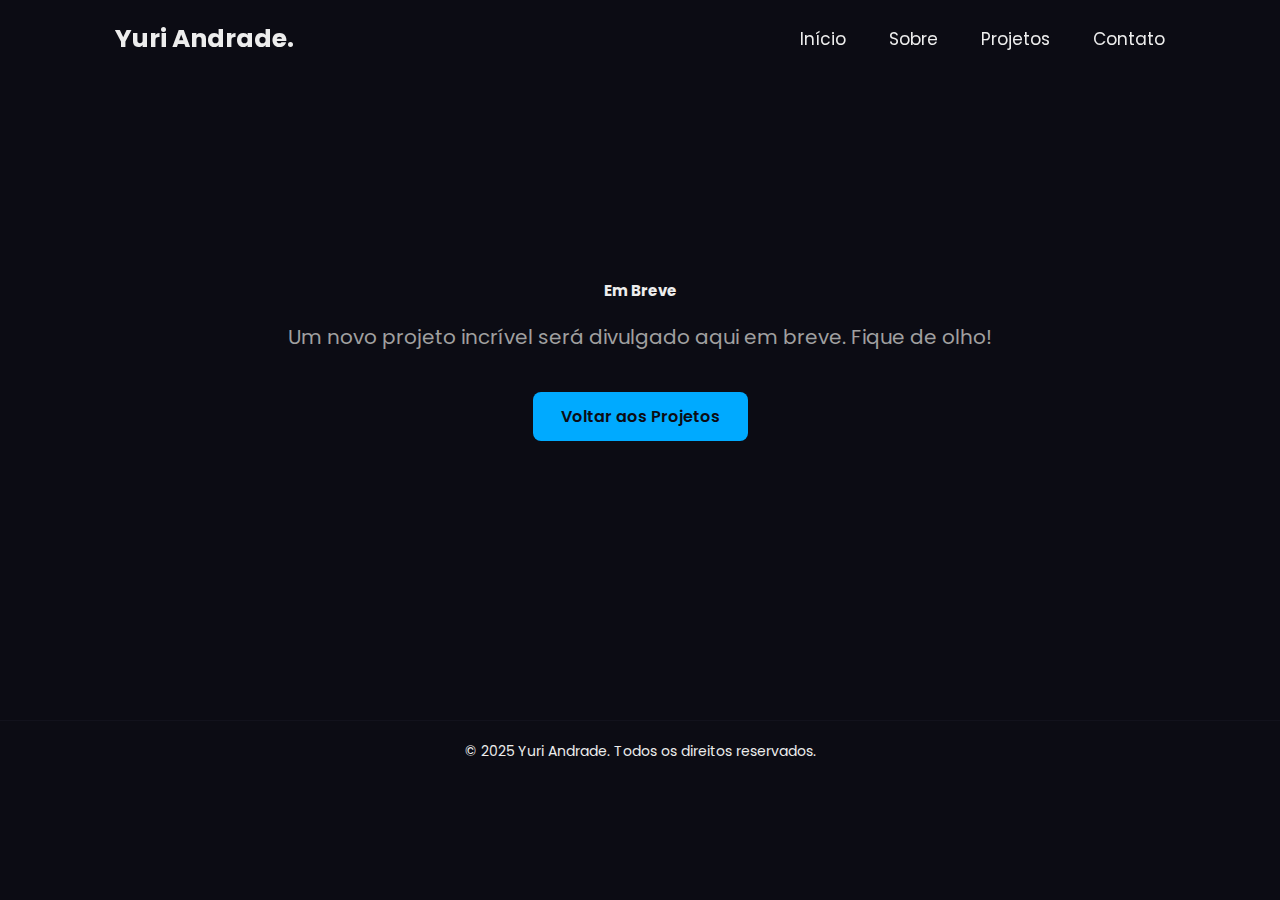
<file: projetos/dev/dev.html>
<!DOCTYPE html>
<html lang="pt-BR">
<head>
    <meta charset="UTF-8">
    <meta name="viewport" content="width=device-width, initial-scale=1.0">
    <title>Novo Projeto em Breve</title>
    
    <link rel="stylesheet" href="../../style.css">
    
    <link rel="preconnect" href="https://fonts.googleapis.com">
    <link rel="preconnect" href="https://fonts.gstatic.com" crossorigin>
    <link href="https://fonts.googleapis.com/css2?family=Poppins:wght@300;400;500;700&display=swap" rel="stylesheet">
    
    <link href='https://unpkg.com/boxicons@2.1.4/css/boxicons.min.css' rel='stylesheet'>
</head>
<body>

    <header class="header">
        <a href="../../index.html" class="logo">Yuri Andrade.</a>
        
        <i class='bx bx-menu' id="menu-icon"></i>

        <nav class="navbar">
            <a href="../../index.html#inicio">Início</a>
            <a href="../../index.html#sobre">Sobre</a>
            <a href="../../index.html#projetos">Projetos</a>
            <a href="../../index.html#contato">Contato</a>
        </nav>
    </header>

    <section class="content-section" style="text-align: center; min-height: 80vh; display: flex; flex-direction: column; justify-content: center; align-items: center;">
        <h2>Em Breve</h2>
        <p style="font-size: 2rem; margin-top: 2rem; color: var(--light-text);">
            Um novo projeto incrível será divulgado aqui em breve. Fique de olho!
        </p>
        <div style="margin-top: 4rem;">
             <a href="../../index.html#projetos" class="btn">Voltar aos Projetos</a>
        </div>
    </section>

    <footer class="footer">
        <p>&copy; 2025 Yuri Andrade. Todos os direitos reservados.</p>
    </footer>

    <script src="../../script.js"></script>
</body>
</html>
</file>
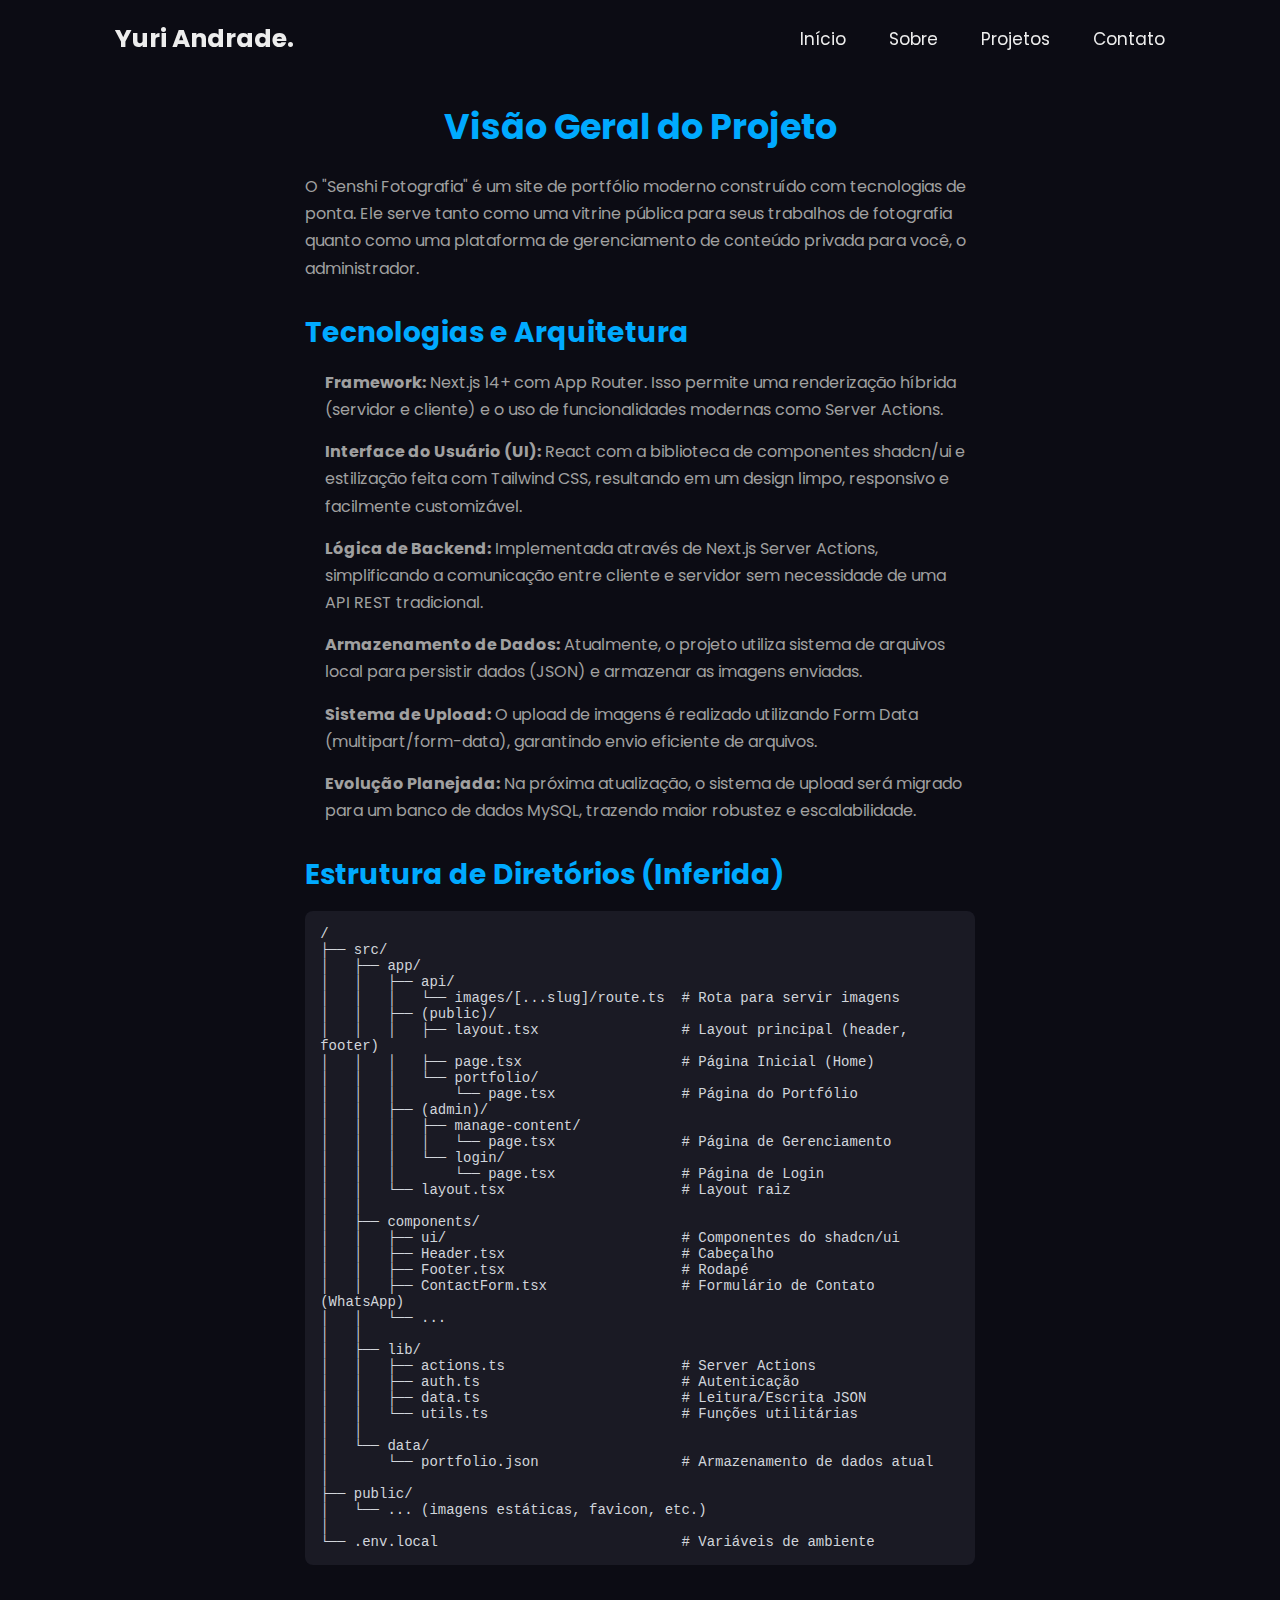
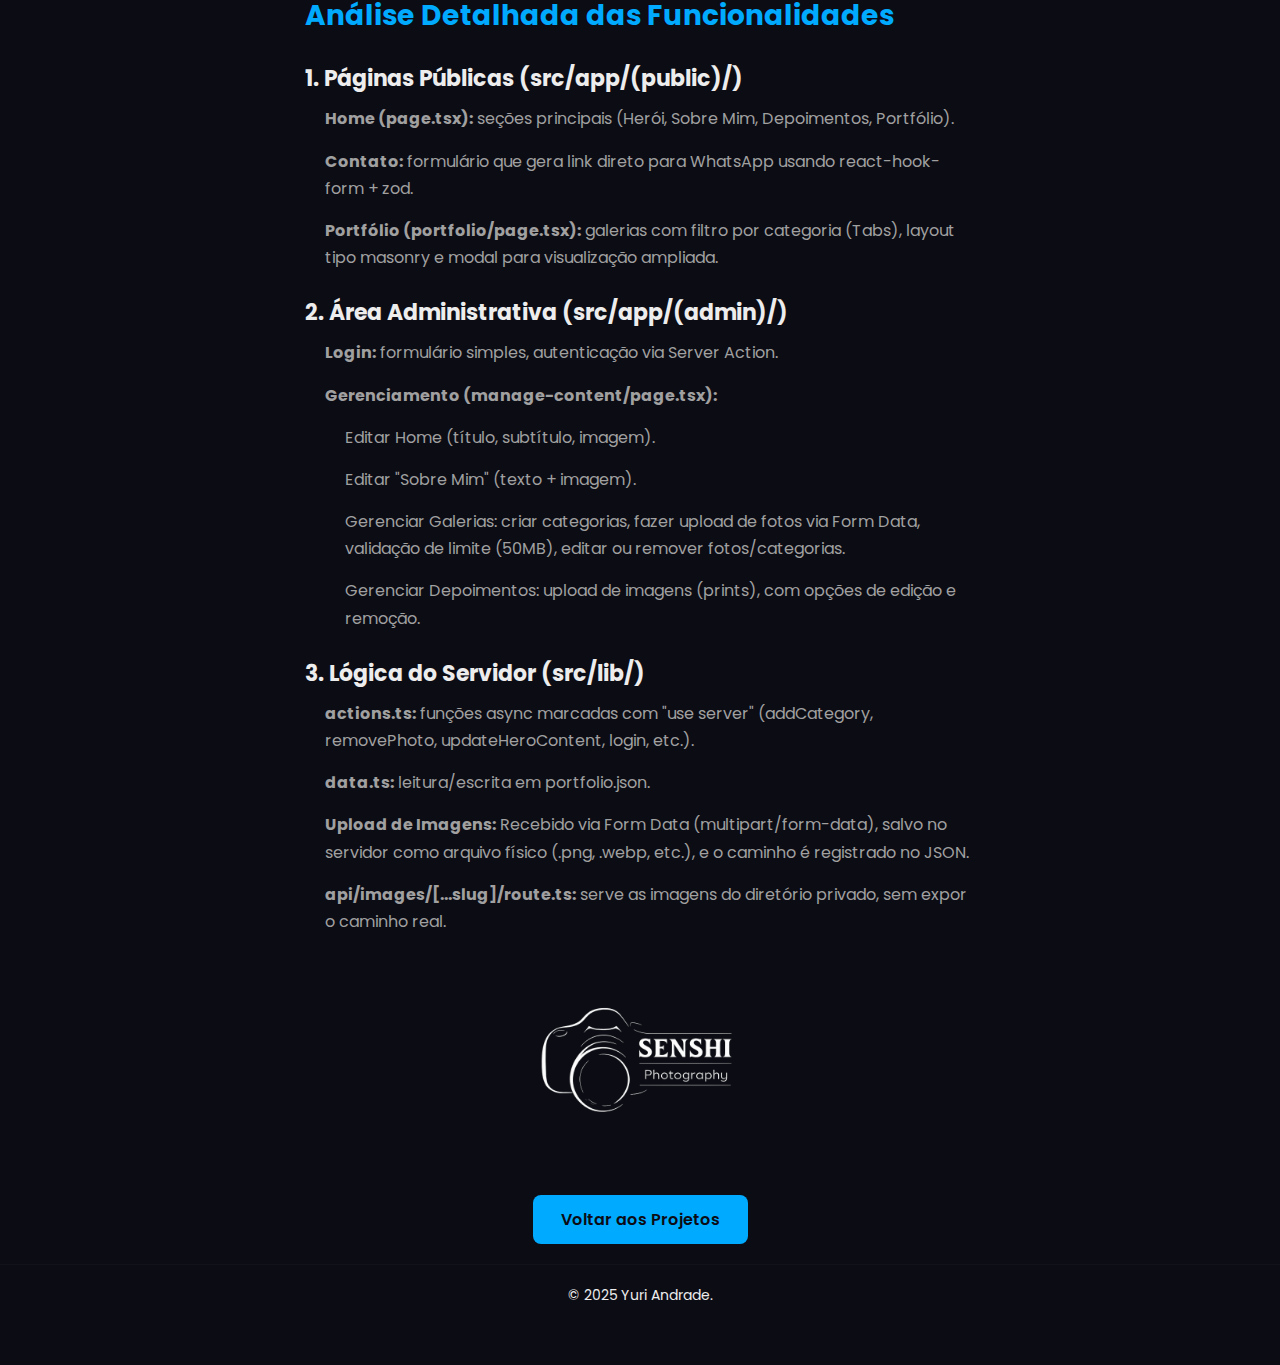
<file: projetos/senshi/senshi.html>
<!DOCTYPE html>
<html lang="pt-BR">
<head>
    <meta charset="UTF-8">
    <meta name="viewport" content="width=device-width, initial-scale=1.0">
    <title>Sobre | Projeto Senshi</title>
    
    <link rel="stylesheet" href="styles.css">
    
    <link rel="preconnect" href="https://fonts.googleapis.com">
    <link rel="preconnect" href="https://fonts.gstatic.com" crossorigin>
    <link href="https://fonts.googleapis.com/css2?family=Poppins:wght@300;400;500;700&display=swap" rel="stylesheet">
    
    <link href='https://unpkg.com/boxicons@2.1.4/css/boxicons.min.css' rel='stylesheet'>
</head>
<body>

    <header class="header">
        <a href="../../index.html" class="logo">Yuri Andrade.</a>
        <i class='bx bx-menu' id="menu-icon"></i>
        <nav class="navbar">
            <a href="../../index.html#inicio">Início</a>
            <a href="../../index.html#sobre">Sobre</a>
            <a href="../../index.html#projetos">Projetos</a>
            <a href="../../index.html#contato">Contato</a>
        </nav>
    </header>

    <section class="content-section">
        <h2>Visão Geral do Projeto</h2>
        <p>O "Senshi Fotografia" é um site de portfólio moderno construído com tecnologias de ponta. Ele serve tanto como uma vitrine pública para seus trabalhos de fotografia quanto como uma plataforma de gerenciamento de conteúdo privada para você, o administrador.</p>
        
        <h3>Tecnologias e Arquitetura</h3>
        <ul>
            <li><strong>Framework:</strong> Next.js 14+ com App Router. Isso permite uma renderização híbrida (servidor e cliente) e o uso de funcionalidades modernas como Server Actions.</li>
            <li><strong>Interface do Usuário (UI):</strong> React com a biblioteca de componentes shadcn/ui e estilização feita com Tailwind CSS, resultando em um design limpo, responsivo e facilmente customizável.</li>
            <li><strong>Lógica de Backend:</strong> Implementada através de Next.js Server Actions, simplificando a comunicação entre cliente e servidor sem necessidade de uma API REST tradicional.</li>
            <li><strong>Armazenamento de Dados:</strong> Atualmente, o projeto utiliza sistema de arquivos local para persistir dados (JSON) e armazenar as imagens enviadas.</li>
            <li><strong>Sistema de Upload:</strong> O upload de imagens é realizado utilizando Form Data (multipart/form-data), garantindo envio eficiente de arquivos.</li>
            <li><strong>Evolução Planejada:</strong> Na próxima atualização, o sistema de upload será migrado para um banco de dados MySQL, trazendo maior robustez e escalabilidade.</li>
        </ul>

        <h3>Estrutura de Diretórios (Inferida)</h3>
        <pre><code>/
├── src/
│   ├── app/
│   │   ├── api/
│   │   │   └── images/[...slug]/route.ts  # Rota para servir imagens
│   │   ├── (public)/
│   │   │   ├── layout.tsx                 # Layout principal (header, footer)
│   │   │   ├── page.tsx                   # Página Inicial (Home)
│   │   │   └── portfolio/
│   │   │       └── page.tsx               # Página do Portfólio
│   │   ├── (admin)/
│   │   │   ├── manage-content/
│   │   │   │   └── page.tsx               # Página de Gerenciamento
│   │   │   └── login/
│   │   │       └── page.tsx               # Página de Login
│   │   └── layout.tsx                     # Layout raiz
│   │
│   ├── components/
│   │   ├── ui/                            # Componentes do shadcn/ui
│   │   ├── Header.tsx                     # Cabeçalho
│   │   ├── Footer.tsx                     # Rodapé
│   │   ├── ContactForm.tsx                # Formulário de Contato (WhatsApp)
│   │   └── ...
│   │
│   ├── lib/
│   │   ├── actions.ts                     # Server Actions
│   │   ├── auth.ts                        # Autenticação
│   │   ├── data.ts                        # Leitura/Escrita JSON
│   │   └── utils.ts                       # Funções utilitárias
│   │
│   └── data/
│       └── portfolio.json                 # Armazenamento de dados atual
│
├── public/
│   └── ... (imagens estáticas, favicon, etc.)
│
└── .env.local                             # Variáveis de ambiente</code></pre>

        <h3>Análise Detalhada das Funcionalidades</h3>

        <h4>1. Páginas Públicas (src/app/(public)/)</h4>
        <ul>
            <li><strong>Home (page.tsx):</strong> seções principais (Herói, Sobre Mim, Depoimentos, Portfólio).</li>
            <li><strong>Contato:</strong> formulário que gera link direto para WhatsApp usando react-hook-form + zod.</li>
            <li><strong>Portfólio (portfolio/page.tsx):</strong> galerias com filtro por categoria (Tabs), layout tipo masonry e modal para visualização ampliada.</li>
        </ul>

        <h4>2. Área Administrativa (src/app/(admin)/)</h4>
        <ul>
            <li><strong>Login:</strong> formulário simples, autenticação via Server Action.</li>
            <li><strong>Gerenciamento (manage-content/page.tsx):</strong></li>
            <ul>
                <li>Editar Home (título, subtítulo, imagem).</li>
                <li>Editar "Sobre Mim" (texto + imagem).</li>
                <li>Gerenciar Galerias: criar categorias, fazer upload de fotos via Form Data, validação de limite (50MB), editar ou remover fotos/categorias.</li>
                <li>Gerenciar Depoimentos: upload de imagens (prints), com opções de edição e remoção.</li>
            </ul>
        </ul>

        <h4>3. Lógica do Servidor (src/lib/)</h4>
        <ul>
            <li><strong>actions.ts:</strong> funções async marcadas com "use server" (addCategory, removePhoto, updateHeroContent, login, etc.).</li>
            <li><strong>data.ts:</strong> leitura/escrita em portfolio.json.</li>
            <li><strong>Upload de Imagens:</strong> Recebido via Form Data (multipart/form-data), salvo no servidor como arquivo físico (.png, .webp, etc.), e o caminho é registrado no JSON.</li>
            <li><strong>api/images/[...slug]/route.ts:</strong> serve as imagens do diretório privado, sem expor o caminho real.</li>
        </ul>

        <div class="gallery">
            <img src="cam2.png" alt="Imagem 2 do site Senshi">
        </div>

        <div style="text-align: center; margin-top: 4rem;">
             <a href="../../index.html#projetos" class="btn">Voltar aos Projetos</a>
        </div>
    </section>

    <footer class="footer">
        <p>&copy; 2025 Yuri Andrade.</p>
    </footer>

    <script src="../../script.js"></script>
</body>
</html>
</file>
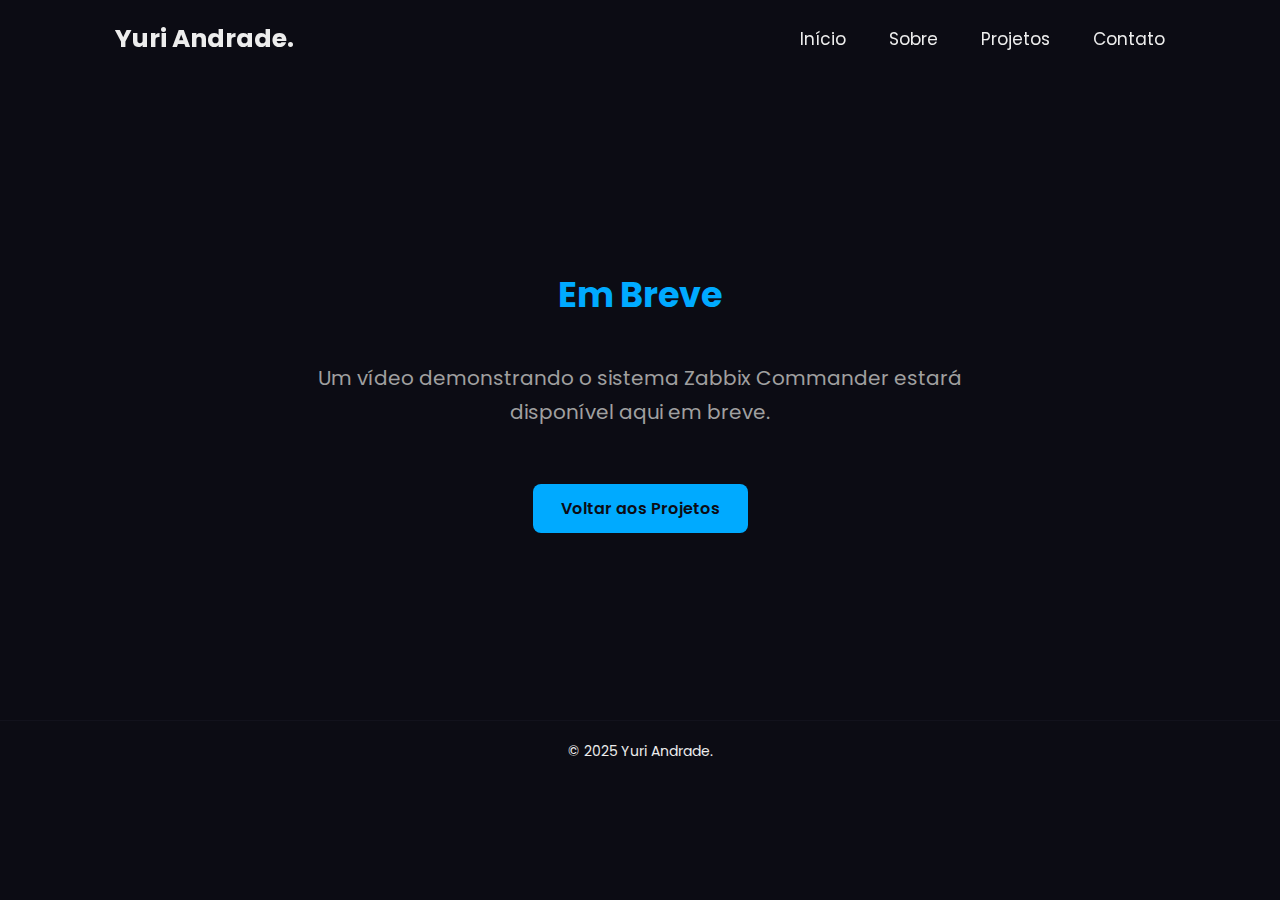
<file: projetos/zabbix commander/Em breve.html>
<!DOCTYPE html>
<html lang="pt-BR">
<head>
    <meta charset="UTF-8">
    <meta name="viewport" content="width=device-width, initial-scale=1.0">
    <title>Em Breve | Zabbix Commander</title>

    <link rel="stylesheet" href="styles.css">
    
    <link rel="preconnect" href="https://fonts.googleapis.com">
    <link rel="preconnect" href="https://fonts.gstatic.com" crossorigin>
    <link href="https://fonts.googleapis.com/css2?family=Poppins:wght@300;400;500;700&display=swap" rel="stylesheet">
    
    <link href='https://unpkg.com/boxicons@2.1.4/css/boxicons.min.css' rel='stylesheet'>
</head>
<body>

    <header class="header">
        <a href="../../index.html" class="logo">Yuri Andrade.</a>
        
        <i class='bx bx-menu' id="menu-icon"></i>

        <nav class="navbar">
            <a href="../../index.html#inicio">Início</a>
            <a href="../../index.html#sobre">Sobre</a>
            <a href="../../index.html#projetos">Projetos</a>
            <a href="../../index.html#contato">Contato</a>
        </nav>
    </header>

    <section class="content-section" style="text-align: center; min-height: 80vh; display: flex; flex-direction: column; justify-content: center; align-items: center;">
        <h2>Em Breve</h2>
        <p style="font-size: 2rem; margin-top: 2rem; color: var(--light-text);">
            Um vídeo demonstrando o sistema Zabbix Commander estará disponível aqui em breve.
        </p>
        <div style="margin-top: 4rem;">
             <a href="../../index.html#projetos" class="btn">Voltar aos Projetos</a>
        </div>
    </section>

    <footer class="footer">
        <p>&copy; 2025 Yuri Andrade.</p>
    </footer>

    <script src="../../script.js"></script>
</body>
</html>
</file>
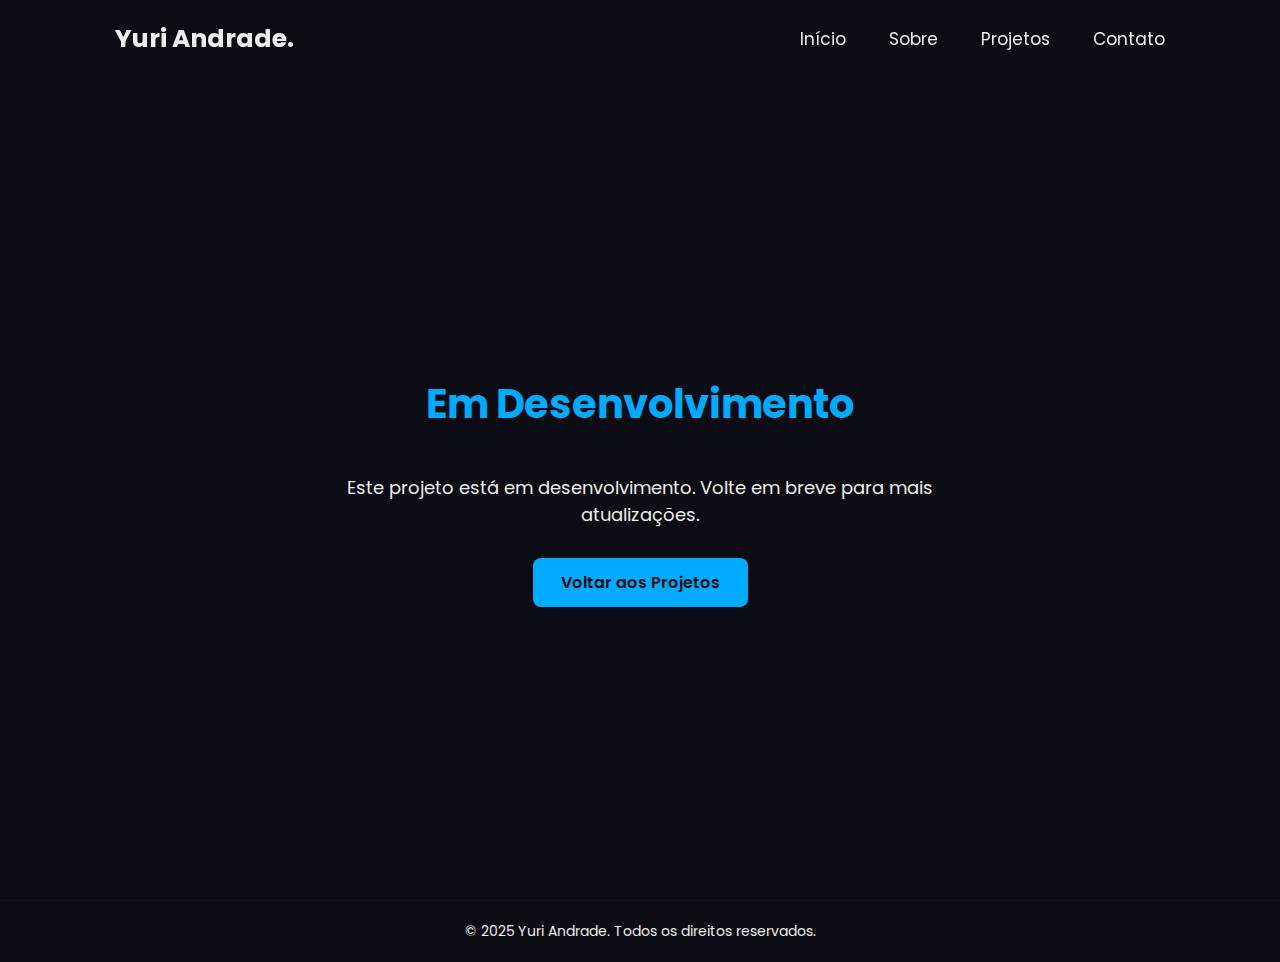
<file: projetos/zabbix commander/zc.html>
<!DOCTYPE html>
<html lang="pt-BR">
<head>
    <meta charset="UTF-8">
    <meta name="viewport" content="width=device-width, initial-scale=1.0">
    <title>Em Desenvolvimento | Zabbix Commander</title>
    
    <link rel="stylesheet" href="styles.css">
    
    <link rel="preconnect" href="https://fonts.googleapis.com">
    <link rel="preconnect" href="https://fonts.gstatic.com" crossorigin>
    <link href="https://fonts.googleapis.com/css2?family=Poppins:wght@300;400;500;700&display=swap" rel="stylesheet">
    
    <link href='https://unpkg.com/boxicons@2.1.4/css/boxicons.min.css' rel='stylesheet'>
</head>
<body>

    <header class="header">
        <a href="../../index.html" class="logo">Yuri Andrade.</a>
        
        <i class='bx bx-menu' id="menu-icon"></i>

        <nav class="navbar">
            <a href="../../index.html#inicio">Início</a>
            <a href="../../index.html#sobre">Sobre</a>
            <a href="../../index.html#projetos">Projetos</a>
            <a href="../../index.html#contato">Contato</a>
        </nav>
    </header>

    <section class="section" id="desenvolvimento">
        <div class="section-content">
            <h2 class="section-title">Em Desenvolvimento</h2>
            <p class="contact-text">
                Este projeto está em desenvolvimento. Volte em breve para mais atualizações.
            </p>
            <a href="../../index.html#projetos" class="btn">Voltar aos Projetos</a>
        </div>
    </section>

    <footer class="footer">
        <p>&copy; 2025 Yuri Andrade. Todos os direitos reservados.</p>
    </footer>

    <script src="../../script.js"></script>
</body>
</html>
</file>
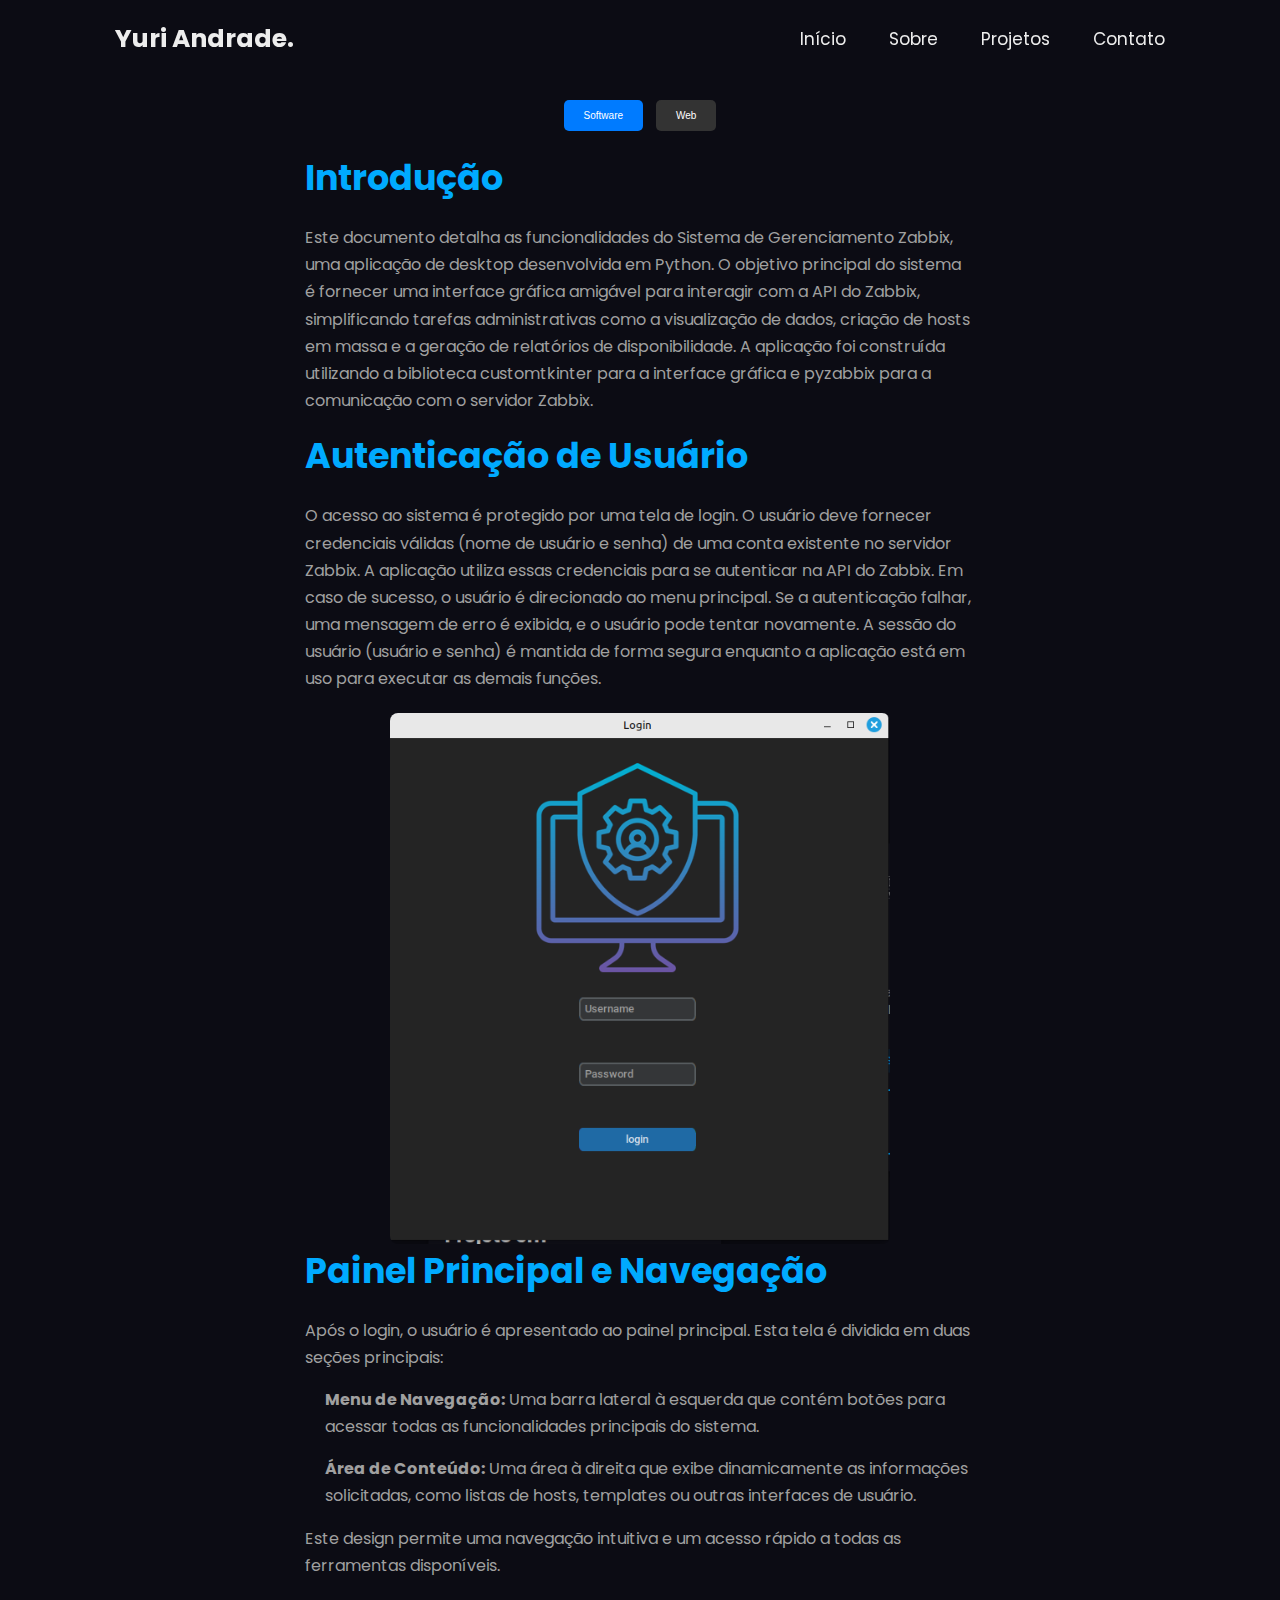
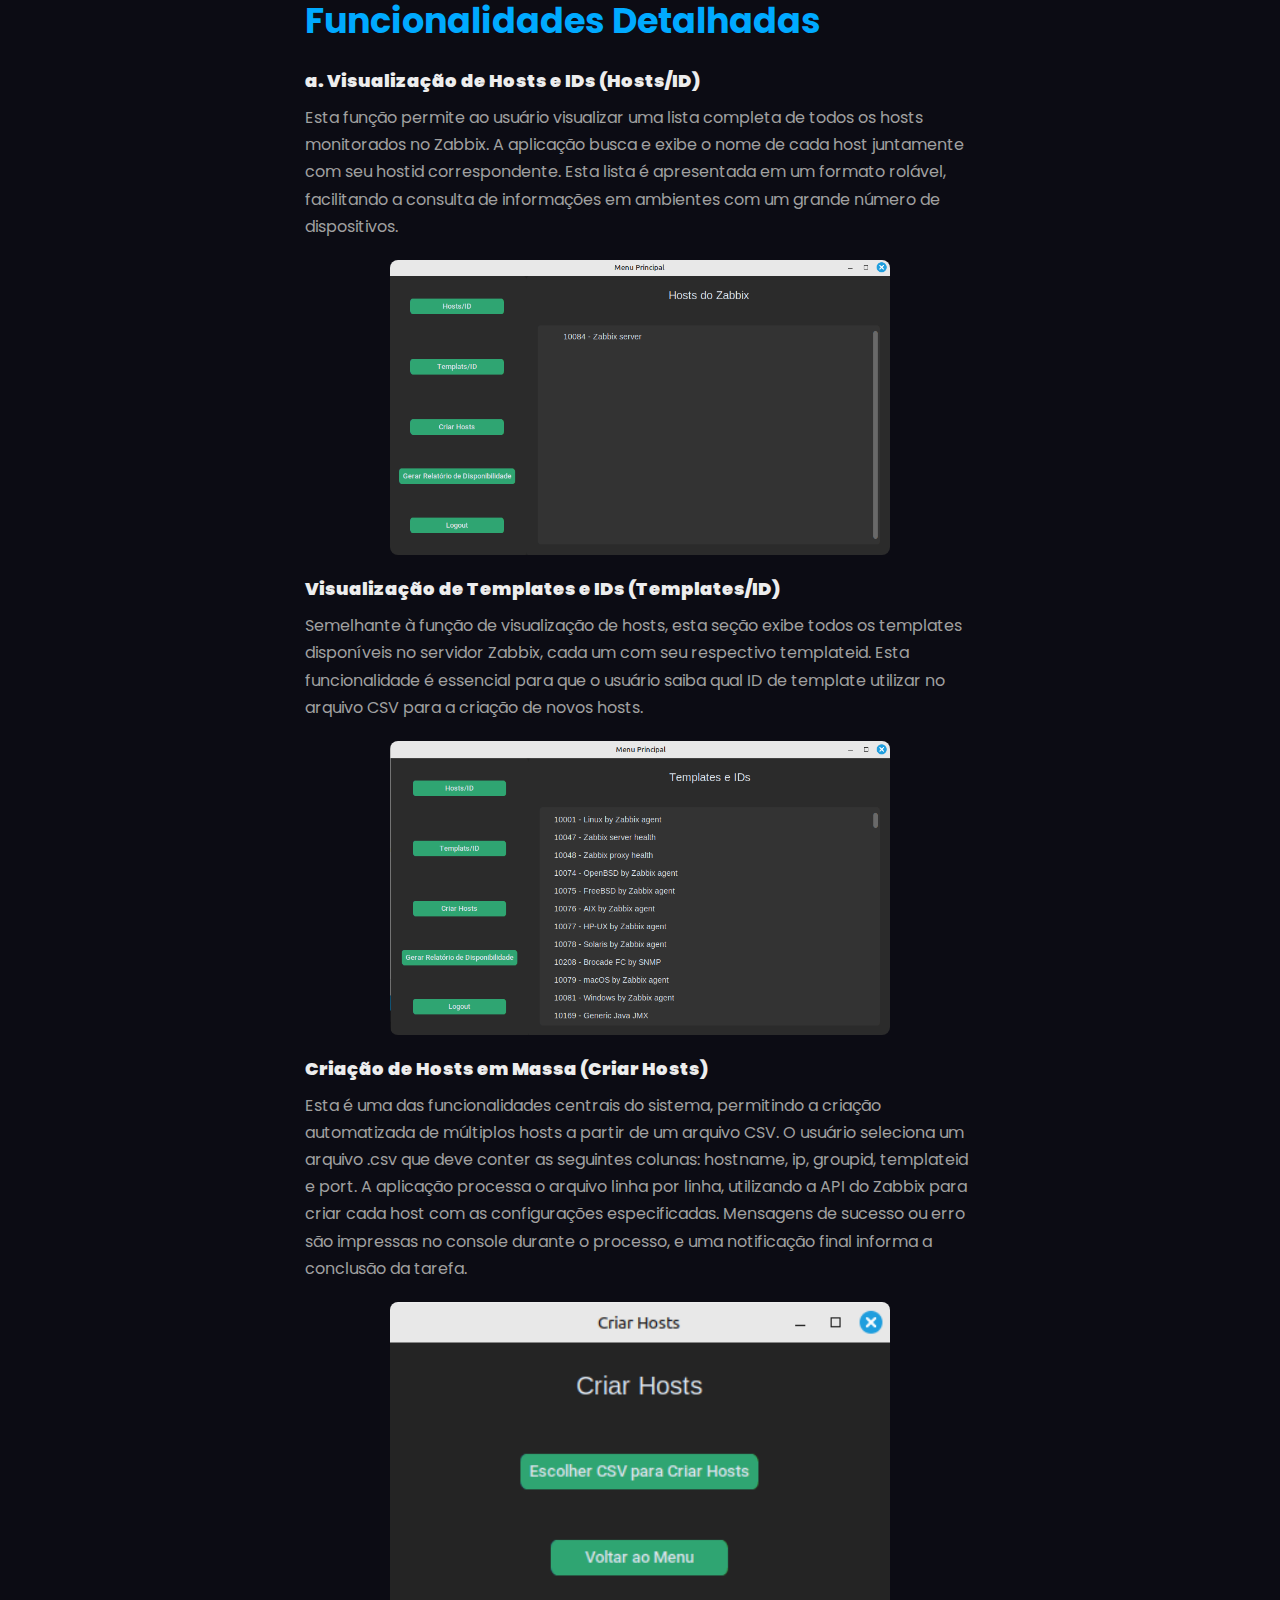
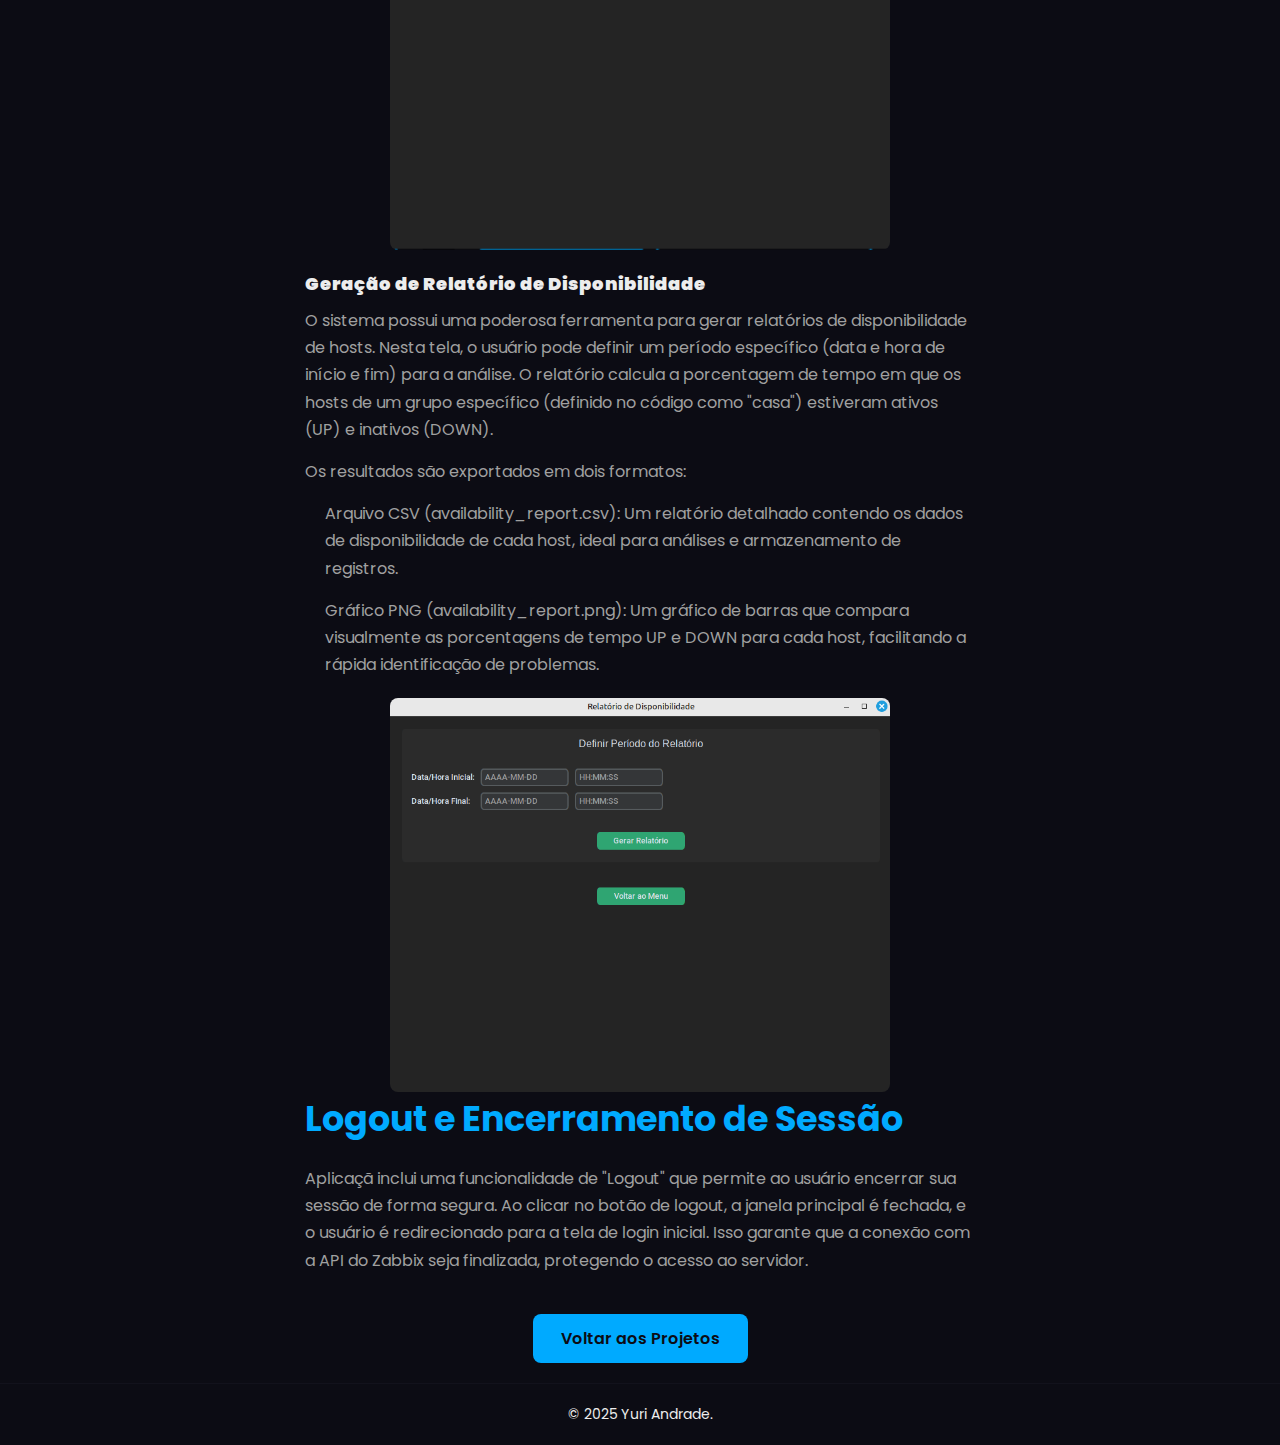
<file: projetos/zabbix commander/zs.html>
<!DOCTYPE html>
<html lang="pt-BR">
<head>
    <meta charset="UTF-8">
    <meta name="viewport" content="width=device-width, initial-scale=1.0">
    <title>Sobre | Zabbix Software</title>
    
    <link rel="stylesheet" href="styles.css">
    
    <link rel="preconnect" href="https://fonts.googleapis.com">
    <link rel="preconnect" href="https://fonts.gstatic.com" crossorigin>
    <link href="https://fonts.googleapis.com/css2?family=Poppins:wght@300;400;500;700&display=swap" rel="stylesheet">
    
    <link href='https://unpkg.com/boxicons@2.1.4/css/boxicons.min.css' rel='stylesheet'>
    <style>
        .island-container {
            text-align: center;
            margin-bottom: 2rem;
        }
        .island-btn {
            background-color: #333;
            color: #fff;
            border: none;
            padding: 10px 20px;
            margin: 0 5px;
            cursor: pointer;
            border-radius: 5px;
            font-size: 1rem;
        }
        .island-btn.active {
            background-color: #007bff;
        }
        #web-content {
            display: none;
        }
    </style>
</head>
<body>

    <header class="header">
        <a href="../../index.html" class="logo">Yuri Andrade.</a>
        <i class='bx bx-menu' id="menu-icon"></i>
        <nav class="navbar">
            <a href="../../index.html#inicio">Início</a>
            <a href="../../index.html#sobre">Sobre</a>
            <a href="../../index.html#projetos">Projetos</a>
            <a href="../../index.html#contato">Contato</a>
        </nav>
    </header>

    <section class="content-section">
        <div class="island-container">
            <button class="island-btn active" onclick="showContent('software')">Software</button>
            <button class="island-btn" onclick="showContent('web')">Web</button>
        </div>

        <div id="software-content">
            <h2>Introdução</h2>
            <p>Este documento detalha as funcionalidades do Sistema de Gerenciamento Zabbix, uma aplicação de desktop desenvolvida em Python. O objetivo principal do sistema é fornecer uma interface gráfica amigável para interagir com a API do Zabbix, simplificando tarefas administrativas como a visualização de dados, criação de hosts em massa e a geração de relatórios de disponibilidade. A aplicação foi construída utilizando a biblioteca customtkinter para a interface gráfica e pyzabbix para a comunicação com o servidor Zabbix.</p>

            <h2>Autenticação de Usuário</h2>
            <p>O acesso ao sistema é protegido por uma tela de login. O usuário deve fornecer credenciais válidas (nome de usuário e senha) de uma conta existente no servidor Zabbix. A aplicação utiliza essas credenciais para se autenticar na API do Zabbix. Em caso de sucesso, o usuário é direcionado ao menu principal. Se a autenticação falhar, uma mensagem de erro é exibida, e o usuário pode tentar novamente. A sessão do usuário (usuário e senha) é mantida de forma segura enquanto a aplicação está em uso para executar as demais funções.</p>
            <div class="gallery">
                <img src="images/login.png" alt="Tela de login">
            </div>

            <h2>Painel Principal e Navegação</h2>
            <p>Após o login, o usuário é apresentado ao painel principal. Esta tela é dividida em duas seções principais:</p>
            <ul>
                <li><strong>Menu de Navegação:</strong> Uma barra lateral à esquerda que contém botões para acessar todas as funcionalidades principais do sistema.</li>
                <li><strong>Área de Conteúdo:</strong> Uma área à direita que exibe dinamicamente as informações solicitadas, como listas de hosts, templates ou outras interfaces de usuário.</li>
            </ul>
            <p>Este design permite uma navegação intuitiva e um acesso rápido a todas as ferramentas disponíveis.</p>

            <h2>Funcionalidades Detalhadas</h2>
            <h5><strong>a. Visualização de Hosts e IDs (Hosts/ID)</strong></h5>
            <p>Esta função permite ao usuário visualizar uma lista completa de todos os hosts monitorados no Zabbix. A aplicação busca e exibe o nome de cada host juntamente com seu hostid correspondente. Esta lista é apresentada em um formato rolável, facilitando a consulta de informações em ambientes com um grande número de dispositivos.</p>
            <div class="gallery">
                <img src="images/Host.png" alt="Tela de listagem de hosts">
            </div>

            <h5><strong>Visualização de Templates e IDs (Templates/ID)</strong></h5>
            <p>Semelhante à função de visualização de hosts, esta seção exibe todos os templates disponíveis no servidor Zabbix, cada um com seu respectivo templateid. Esta funcionalidade é essencial para que o usuário saiba qual ID de template utilizar no arquivo CSV para a criação de novos hosts.</p>
            <div class="gallery">
                <img src="images/Template.png" alt="Tela de listagem de templates">
            </div>

            <h5><strong>Criação de Hosts em Massa (Criar Hosts)</strong></h5>
            <p>Esta é uma das funcionalidades centrais do sistema, permitindo a criação automatizada de múltiplos hosts a partir de um arquivo CSV. O usuário seleciona um arquivo .csv que deve conter as seguintes colunas: hostname, ip, groupid, templateid e port. A aplicação processa o arquivo linha por linha, utilizando a API do Zabbix para criar cada host com as configurações especificadas. Mensagens de sucesso ou erro são impressas no console durante o processo, e uma notificação final informa a conclusão da tarefa.</p>
            <div class="gallery">
                <img src="images/criar.png" alt="Tela de criação de hosts, mostrando o botão para escolher o CSV">
            </div>

            <h5><strong>Geração de Relatório de Disponibilidade</strong></h5>
            <p>O sistema possui uma poderosa ferramenta para gerar relatórios de disponibilidade de hosts. Nesta tela, o usuário pode definir um período específico (data e hora de início e fim) para a análise. O relatório calcula a porcentagem de tempo em que os hosts de um grupo específico (definido no código como "casa") estiveram ativos (UP) e inativos (DOWN).</p>
            <p>Os resultados são exportados em dois formatos:</p>
            <ul>
                <li>Arquivo CSV (availability_report.csv): Um relatório detalhado contendo os dados de disponibilidade de cada host, ideal para análises e armazenamento de registros.</li>
                <li>Gráfico PNG (availability_report.png): Um gráfico de barras que compara visualmente as porcentagens de tempo UP e DOWN para cada host, facilitando a rápida identificação de problemas.</li>
            </ul>
            <div class="gallery">
                <img src="images/relat.png" alt="Tela de geração de relatório">
            </div>

            <h2>Logout e Encerramento de Sessão</h2>
            <p>Aplicaçã inclui uma funcionalidade de "Logout" que permite ao usuário encerrar sua sessão de forma segura. Ao clicar no botão de logout, a janela principal é fechada, e o usuário é redirecionado para a tela de login inicial. Isso garante que a conexão com a API do Zabbix seja finalizada, protegendo o acesso ao servidor.</p>
        </div>

        <div id="web-content">
            <h2>Em desenvolvimento</h2>
            <p>Esta seção estará disponível em breve.</p>
        </div>

        <div style="text-align: center; margin-top: 4rem;">
             <a href="../../index.html#projetos" class="btn">Voltar aos Projetos</a>
        </div>
    </section>

    <footer class="footer">
        <p>&copy; 2025 Yuri Andrade.</p>
    </footer>

    <script src="../../script.js"></script>
    <script>
        function showContent(contentId) {
            const softwareContent = document.getElementById('software-content');
            const webContent = document.getElementById('web-content');
            const buttons = document.querySelectorAll('.island-btn');

            if (contentId === 'software') {
                softwareContent.style.display = 'block';
                webContent.style.display = 'none';
                buttons[0].classList.add('active');
                buttons[1].classList.remove('active');
            } else {
                softwareContent.style.display = 'none';
                webContent.style.display = 'block';
                buttons[0].classList.remove('active');
                buttons[1].classList.add('active');
            }
        }
    </script>
</body>
</html>
</file>
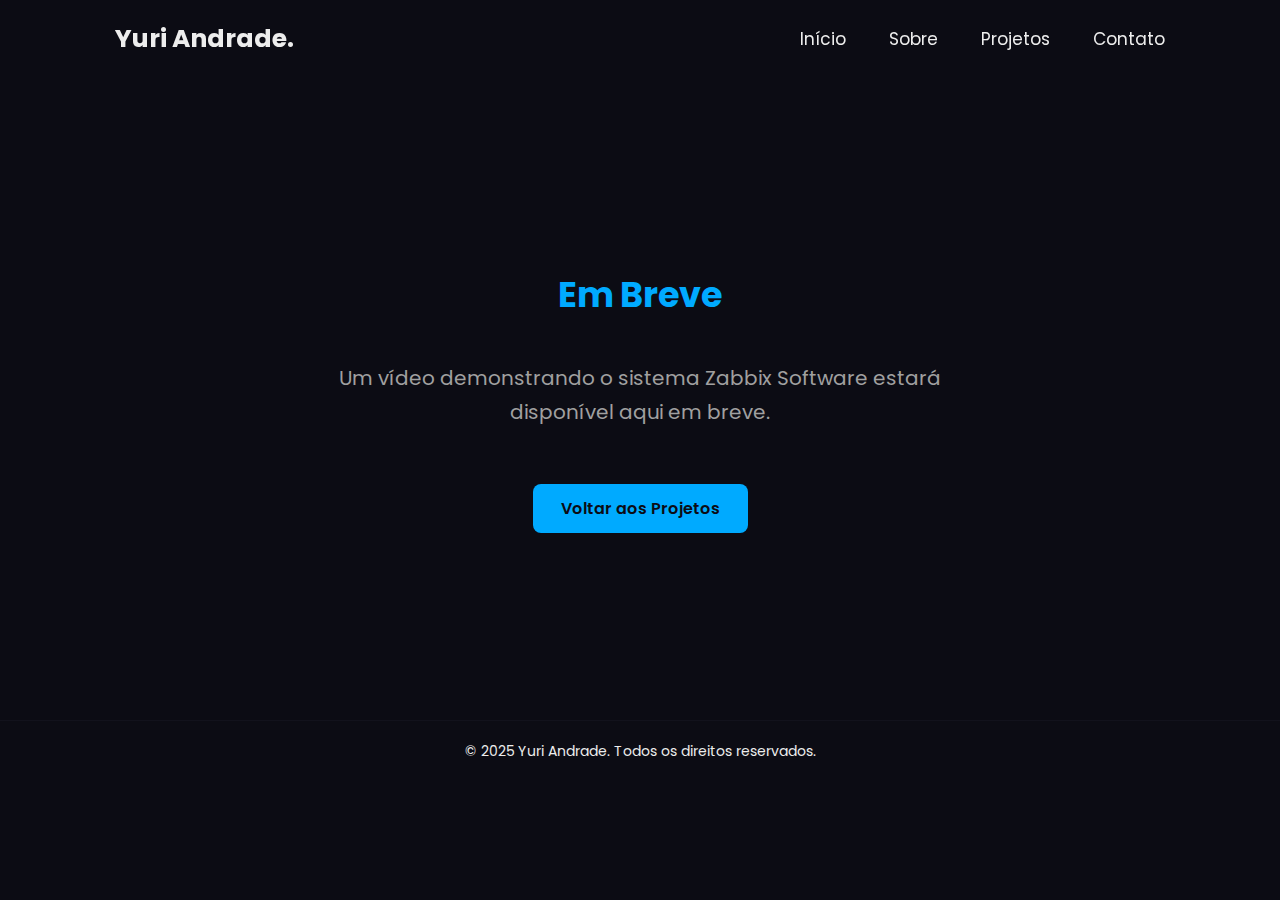
<file: projetos/zabbix software/Em breve.html>
<!DOCTYPE html>
<html lang="pt-BR">
<head>
    <meta charset="UTF-8">
    <meta name="viewport" content="width=device-width, initial-scale=1.0">
    <title>Em Breve | Zabbix Software</title>
    
    <link rel="stylesheet" href="styles.css">
    
    <link rel="preconnect" href="https://fonts.googleapis.com">
    <link rel="preconnect" href="https://fonts.gstatic.com" crossorigin>
    <link href="https://fonts.googleapis.com/css2?family=Poppins:wght@300;400;500;700&display=swap" rel="stylesheet">
    
    <link href='https://unpkg.com/boxicons@2.1.4/css/boxicons.min.css' rel='stylesheet'>
</head>
<body>

    <header class="header">
        <a href="../../index.html" class="logo">Yuri Andrade.</a>
        
        <i class='bx bx-menu' id="menu-icon"></i>

        <nav class="navbar">
            <a href="../../index.html#inicio">Início</a>
            <a href="../../index.html#sobre">Sobre</a>
            <a href="../../index.html#projetos">Projetos</a>
            <a href="../../index.html#contato">Contato</a>
        </nav>
    </header>

    <section class="content-section" style="text-align: center; min-height: 80vh; display: flex; flex-direction: column; justify-content: center; align-items: center;">
        <h2>Em Breve</h2>
        <p style="font-size: 2rem; margin-top: 2rem; color: var(--light-text);">
            Um vídeo demonstrando o sistema Zabbix Software estará disponível aqui em breve.
        </p>
        <div style="margin-top: 4rem;">
             <a href="../../index.html#projetos" class="btn">Voltar aos Projetos</a>
        </div>
    </section>

    <footer class="footer">
        <p>&copy; 2025 Yuri Andrade. Todos os direitos reservados.</p>
    </footer>

    <script src="../../script.js"></script>
</body>
</html>
</file>
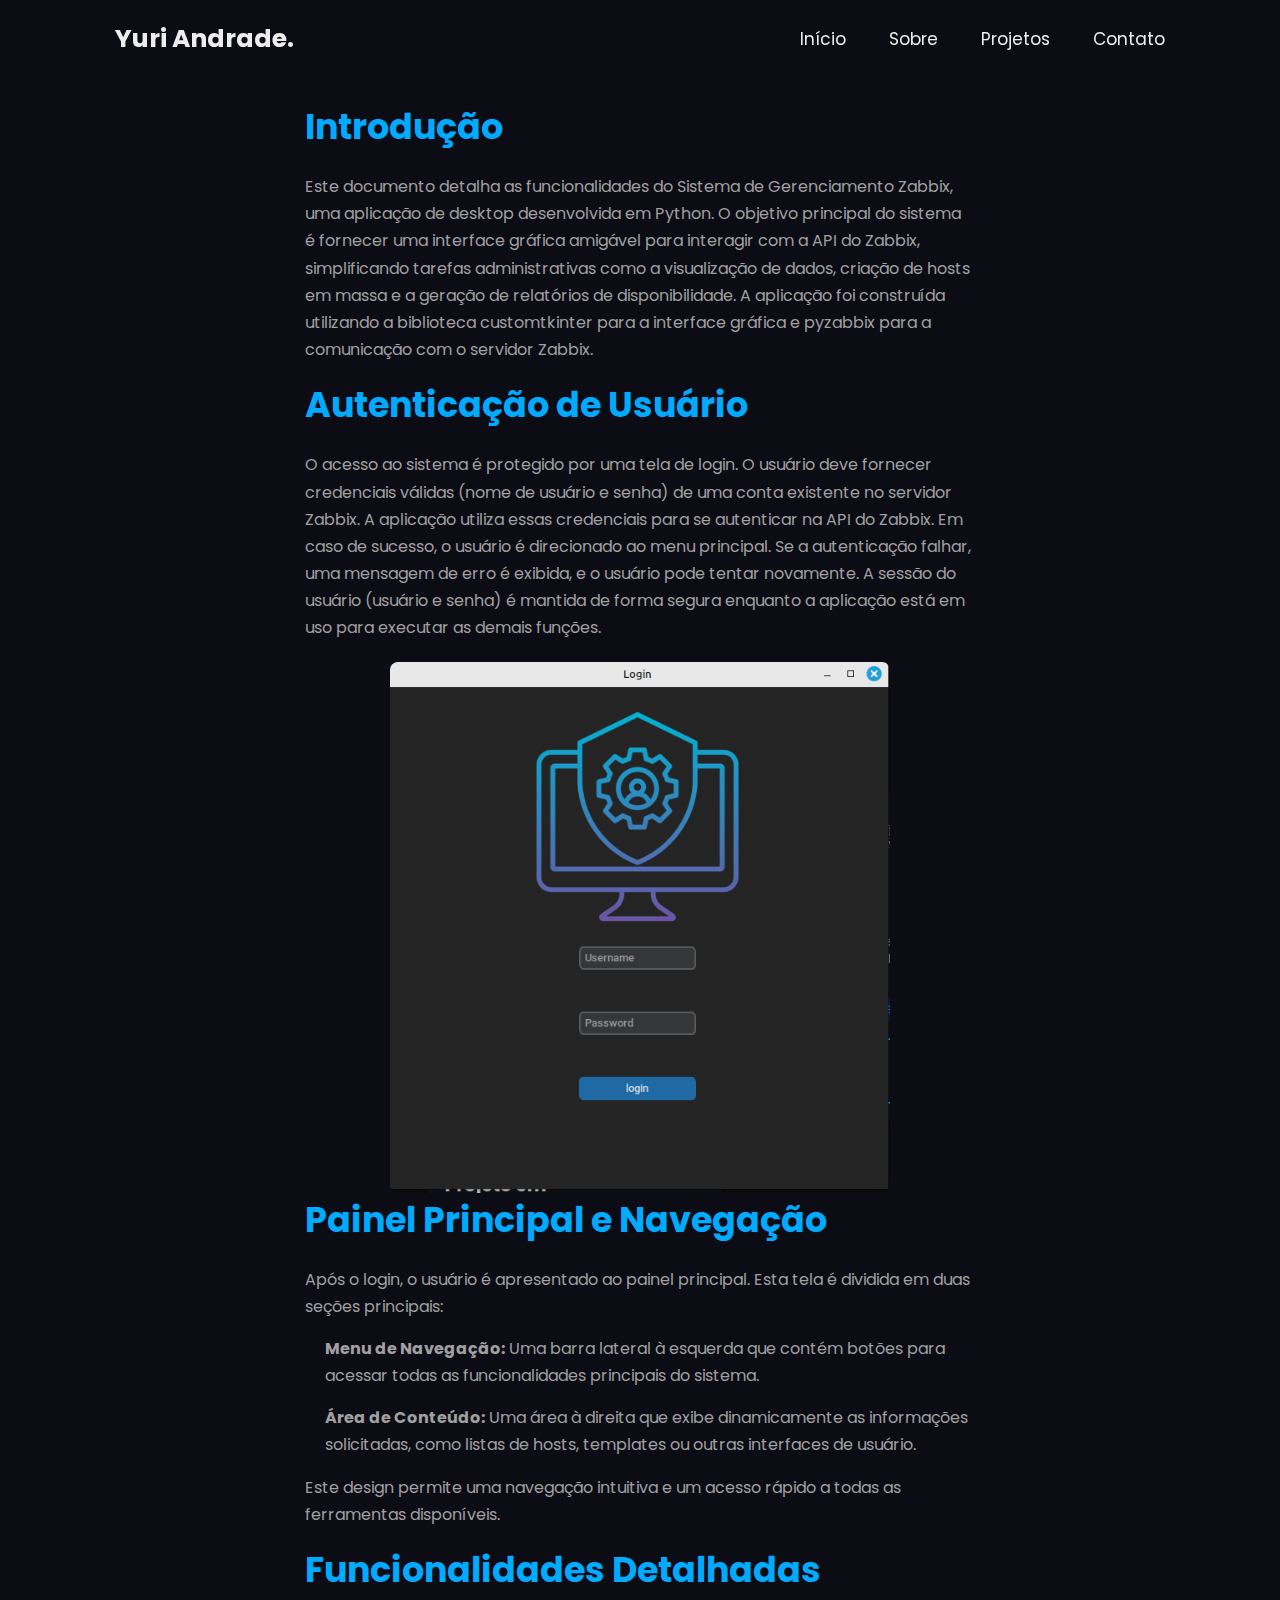
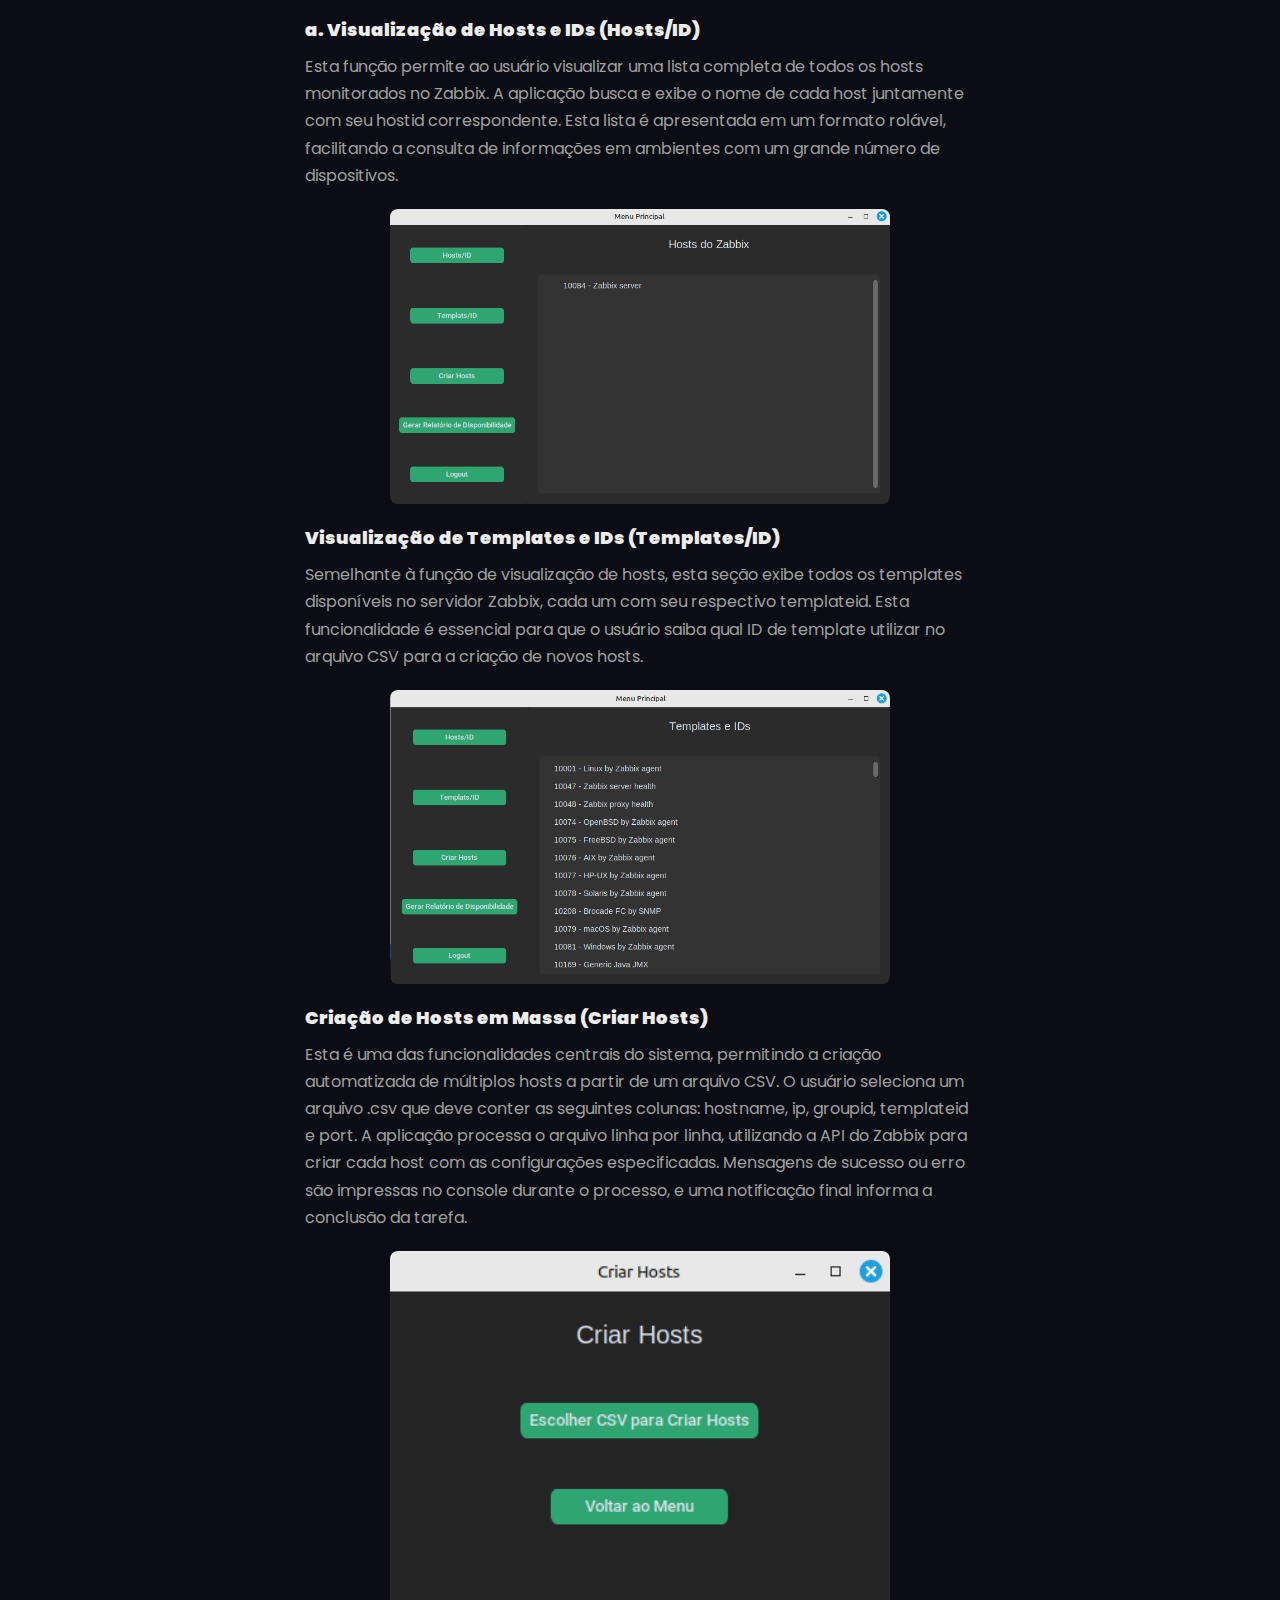
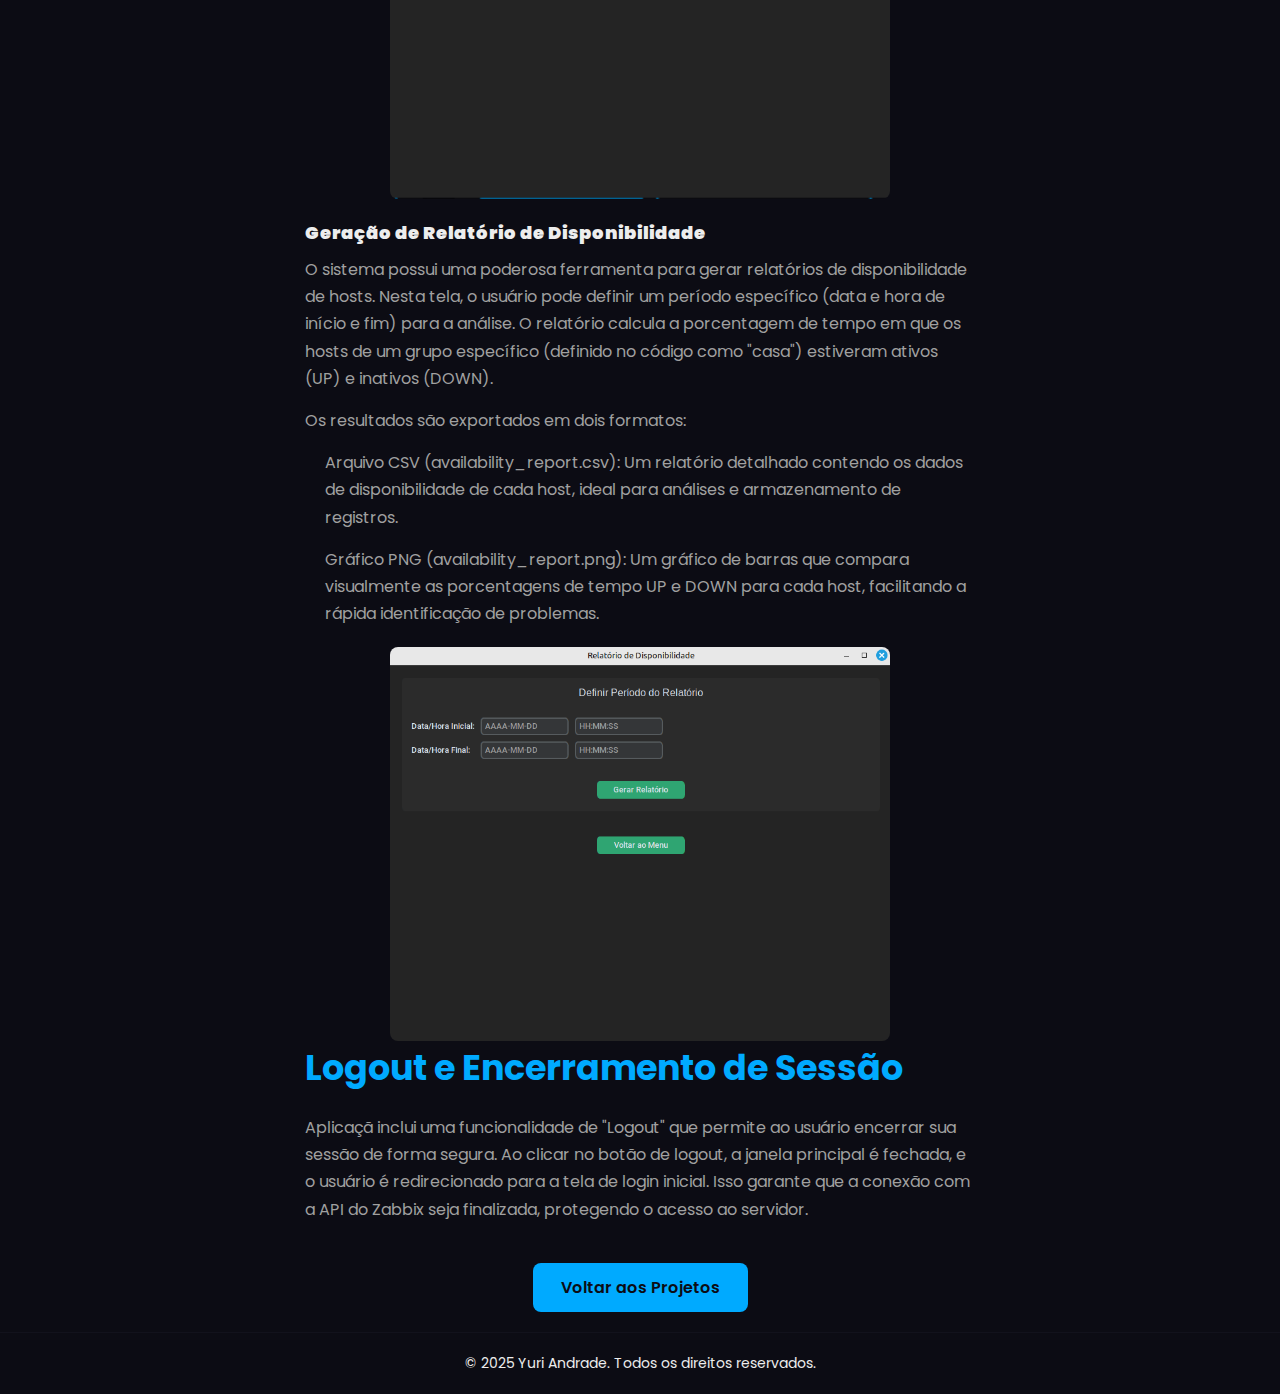
<file: projetos/zabbix software/zs.html>
<!DOCTYPE html>
<html lang="pt-BR">
<head>
    <meta charset="UTF-8">
    <meta name="viewport" content="width=device-width, initial-scale=1.0">
    <title>Sobre | Zabbix Software</title>
    
    <link rel="stylesheet" href="styles.css">
    
    <link rel="preconnect" href="https://fonts.googleapis.com">
    <link rel="preconnect" href="https://fonts.gstatic.com" crossorigin>
    <link href="https://fonts.googleapis.com/css2?family=Poppins:wght@300;400;500;700&display=swap" rel="stylesheet">
    
    <link href='https://unpkg.com/boxicons@2.1.4/css/boxicons.min.css' rel='stylesheet'>
</head>
<body>

    <header class="header">
        <a href="../../index.html" class="logo">Yuri Andrade.</a>
        <i class='bx bx-menu' id="menu-icon"></i>
        <nav class="navbar">
            <a href="../../index.html#inicio">Início</a>
            <a href="../../index.html#sobre">Sobre</a>
            <a href="../../index.html#projetos">Projetos</a>
            <a href="../../index.html#contato">Contato</a>
        </nav>
    </header>

    <section class="content-section">
        <h2>Introdução</h2>
        <p>Este documento detalha as funcionalidades do Sistema de Gerenciamento Zabbix, uma aplicação de desktop desenvolvida em Python. O objetivo principal do sistema é fornecer uma interface gráfica amigável para interagir com a API do Zabbix, simplificando tarefas administrativas como a visualização de dados, criação de hosts em massa e a geração de relatórios de disponibilidade. A aplicação foi construída utilizando a biblioteca customtkinter para a interface gráfica e pyzabbix para a comunicação com o servidor Zabbix.</p>


        <h2>Autenticação de Usuário</h2>
        <p>O acesso ao sistema é protegido por uma tela de login. O usuário deve fornecer credenciais válidas (nome de usuário e senha) de uma conta existente no servidor Zabbix. A aplicação utiliza essas credenciais para se autenticar na API do Zabbix. Em caso de sucesso, o usuário é direcionado ao menu principal. Se a autenticação falhar, uma mensagem de erro é exibida, e o usuário pode tentar novamente. A sessão do usuário (usuário e senha) é mantida de forma segura enquanto a aplicação está em uso para executar as demais funções.</p>
        <div class="gallery">
            <img src="images/login.png" alt="Tela de login">
        </div>

        <h2>Painel Principal e Navegação</h2>
        <p>Após o login, o usuário é apresentado ao painel principal. Esta tela é dividida em duas seções principais:</p>
        <ul>
            <li><strong>Menu de Navegação:</strong> Uma barra lateral à esquerda que contém botões para acessar todas as funcionalidades principais do sistema.</li>
            <li><strong>Área de Conteúdo:</strong> Uma área à direita que exibe dinamicamente as informações solicitadas, como listas de hosts, templates ou outras interfaces de usuário.</li>
        </ul>
        <p>Este design permite uma navegação intuitiva e um acesso rápido a todas as ferramentas disponíveis.</p>


        <h2>Funcionalidades Detalhadas</h2>
        <h5><strong>a. Visualização de Hosts e IDs (Hosts/ID)</strong></h5>
        <p>Esta função permite ao usuário visualizar uma lista completa de todos os hosts monitorados no Zabbix. A aplicação busca e exibe o nome de cada host juntamente com seu hostid correspondente. Esta lista é apresentada em um formato rolável, facilitando a consulta de informações em ambientes com um grande número de dispositivos.</p>
        <div class="gallery">
            <img src="images/Host.png" alt="Tela de listagem de hosts">
        </div>

        <h5><strong>Visualização de Templates e IDs (Templates/ID)</strong></h5>
        <p>Semelhante à função de visualização de hosts, esta seção exibe todos os templates disponíveis no servidor Zabbix, cada um com seu respectivo templateid. Esta funcionalidade é essencial para que o usuário saiba qual ID de template utilizar no arquivo CSV para a criação de novos hosts.</p>
        <div class="gallery">
            <img src="images/Template.png" alt="Tela de listagem de templates">
        </div>

        <h5><strong>Criação de Hosts em Massa (Criar Hosts)</strong></h5>
        <p>Esta é uma das funcionalidades centrais do sistema, permitindo a criação automatizada de múltiplos hosts a partir de um arquivo CSV. O usuário seleciona um arquivo .csv que deve conter as seguintes colunas: hostname, ip, groupid, templateid e port. A aplicação processa o arquivo linha por linha, utilizando a API do Zabbix para criar cada host com as configurações especificadas. Mensagens de sucesso ou erro são impressas no console durante o processo, e uma notificação final informa a conclusão da tarefa.</p>
        <div class="gallery">
            <img src="images/criar.png" alt="Tela de criação de hosts, mostrando o botão para escolher o CSV">
        </div>

        <h5><strong>Geração de Relatório de Disponibilidade</strong></h5>
        <p>O sistema possui uma poderosa ferramenta para gerar relatórios de disponibilidade de hosts. Nesta tela, o usuário pode definir um período específico (data e hora de início e fim) para a análise. O relatório calcula a porcentagem de tempo em que os hosts de um grupo específico (definido no código como "casa") estiveram ativos (UP) e inativos (DOWN).</p>
        <p>Os resultados são exportados em dois formatos:</p>
        <ul>
            <li>Arquivo CSV (availability_report.csv): Um relatório detalhado contendo os dados de disponibilidade de cada host, ideal para análises e armazenamento de registros.</li>
            <li>Gráfico PNG (availability_report.png): Um gráfico de barras que compara visualmente as porcentagens de tempo UP e DOWN para cada host, facilitando a rápida identificação de problemas.</li>
        </ul>
        <div class="gallery">
            <img src="images/relat.png" alt="Tela de geração de relatório">
            <!-- Assuming there's no direct image for the CSV output, only the graph -->
        </div>

        <h2>Logout e Encerramento de Sessão</h2>
        <p>Aplicaçã inclui uma funcionalidade de "Logout" que permite ao usuário encerrar sua sessão de forma segura. Ao clicar no botão de logout, a janela principal é fechada, e o usuário é redirecionado para a tela de login inicial. Isso garante que a conexão com a API do Zabbix seja finalizada, protegendo o acesso ao servidor.</p>

        <div style="text-align: center; margin-top: 4rem;">
             <a href="../../index.html#projetos" class="btn">Voltar aos Projetos</a>
        </div>
    </section>

    <footer class="footer">
        <p>&copy; 2025 Yuri Andrade. Todos os direitos reservados.</p>
    </footer>

    <script src="../../script.js"></script>
</body>
</html>
</file>
<file: style.css>
/* ======================= RESET BÁSICO E VARIÁVEIS ======================= */
* {
    margin: 0;
    padding: 0;
    box-sizing: border-box;
    text-decoration: none;
    list-style: none;
    border: none;
    outline: none;
    scroll-behavior: smooth;
}

:root {
    --bg-color: #0c0c14; /* Cor de fundo principal */
    --second-bg-color: #12121c; /* Cor de fundo secundária */
    --text-color: #ededed; /* Cor do texto principal */
    --main-color: #00aaff; /* Cor de destaque (links, botões) */
    --light-text: #a0a0a0; /* Cor de texto mais claro */
}

html {
    font-size: 62.5%; /* Facilita o uso de 'rem' (1rem = 10px) */
    overflow-x: hidden;
}

body {
    background: var(--bg-color);
    color: var(--text-color);
    font-family: 'Poppins', sans-serif;
}

.section {
    min-height: 100vh;
    padding: 10rem 9% 2rem;
    display: flex;
    justify-content: center;
    align-items: center;
}

.section-content {
    max-width: 1200px;
    margin: 0 auto;
    width: 100%;
    text-align: center;
}

.section-title {
    font-size: 4rem;
    margin-bottom: 4rem;
    color: var(--main-color);
}

.highlight {
    color: var(--main-color);
}

/* ======================= CABEÇALHO ======================= */
.header {
    position: fixed;
    top: 0;
    left: 0;
    width: 100%;
    padding: 2rem 9%;
    background: rgba(12, 12, 20, 0.8);
    backdrop-filter: blur(10px);
    display: flex;
    justify-content: space-between;
    align-items: center;
    z-index: 100;
}

.logo {
    font-size: 2.5rem;
    color: var(--text-color);
    font-weight: 700;
}

.navbar a {
    font-size: 1.7rem;
    color: var(--text-color);
    margin-left: 4rem;
    transition: color .3s;
}

.navbar a:hover,
.navbar a.active {
    color: var(--main-color);
}

#menu-icon {
    font-size: 3.6rem;
    color: var(--text-color);
    display: none;
}

/* ======================= SEÇÃO INÍCIO (HERO) ======================= */
#inicio {
    text-align: center;
}

.hero-content h1 {
    font-size: 5.6rem;
    font-weight: 700;
    line-height: 1.2;
}

.hero-content h3 {
    font-size: 3.2rem;
    font-weight: 500;
    margin: 1rem 0;
}

.hero-content p {
    font-size: 1.6rem;
    color: var(--light-text);
    max-width: 600px;
    margin: 2rem auto;
}

.social-links a {
    display: inline-flex;
    justify-content: center;
    align-items: center;
    width: 4rem;
    height: 4rem;
    background: transparent;
    border: .2rem solid var(--main-color);
    border-radius: 50%;
    font-size: 2rem;
    color: var(--main-color);
    margin: 3rem .5rem;
    transition: .5s ease;
}

.social-links a:hover {
    background: var(--main-color);
    color: var(--bg-color);
    box-shadow: 0 0 1rem var(--main-color);
}

/* ======================= SEÇÃO SOBRE ======================= */
#sobre {
    background: var(--second-bg-color);
}
.about-flex {
    display: flex;
    flex-direction: column;
    align-items: center;
    gap: 2rem;
}

.about-text {
    text-align: left;
    max-width: 800px;
}

.about-text p {
    font-size: 1.6rem;
    margin-bottom: 1.5rem;
    line-height: 1.6;
    color: var(--light-text);
}

/* ======================= SEÇÃO PROJETOS ======================= */
.projects-grid {
    display: flex;
    flex-wrap: wrap;
    justify-content: center; /* Center cards when there are fewer than a full row */
    gap: 2.5rem;
    padding-bottom: 2rem;
}

.project-card {
    flex: 1 1 calc(33% - 2.5rem); /* Roughly 3 cards per row, accounting for gap */
    max-width: 350px; /* Max width for individual cards */
    background: var(--second-bg-color);
    border-radius: 1rem;
    overflow: hidden;
    text-align: left;
    transition: transform .3s ease;
    box-shadow: 0 4px 10px rgba(0,0,0,0.3);
}

.project-card:hover {
    transform: translateY(-10px);
}

.project-card img {
    width: 100%;
    height: 100px;
    object-fit: contain;
}

.project-info {
    padding: 2rem;
}

.project-info h3 {
    font-size: 2.2rem;
    margin-bottom: 1rem;
}

.project-info p {
    font-size: 1.4rem;
    color: var(--light-text);
    margin-bottom: 1.5rem;
}

.project-techs {
    display: flex;
    flex-wrap: wrap;
    gap: .5rem;
    margin-bottom: 2rem;
}

.project-techs span {
    background: rgba(0, 170, 255, 0.1);
    color: var(--main-color);
    padding: .5rem 1rem;
    border-radius: .5rem;
    font-size: 1.2rem;
}

.project-links {
    display: flex;
    flex-direction: column;
    gap: 1rem;
    align-items: center;
}

.button-group-top {
    display: flex;
    gap: 1rem;
    justify-content: center;
}

.project-navigation {
    position: absolute;
    top: 50%;
    left: 0;
    right: 0;
    transform: translateY(-50%);
    display: flex;
    justify-content: space-between;
    pointer-events: none; /* Allow clicks to pass through to cards */
}

.nav-arrow {
    background: rgba(0, 0, 0, 0.5);
    color: var(--text-color);
    font-size: 3rem;
    padding: 1rem;
    cursor: pointer;
    border-radius: 50%;
    z-index: 10;
    transition: background 0.3s ease;
    pointer-events: all; /* Re-enable clicks for arrows */
}

.nav-arrow:hover {
    background: var(--main-color);
}

.nav-arrow.left-arrow {
    margin-left: -2rem; /* Adjust as needed */
}

.nav-arrow.right-arrow {
    margin-right: -2rem; /* Adjust as needed */
}

/* ======================= BOTÕES ======================= */
.btn {
    display: inline-block;
    padding: 1.2rem 2.8rem;
    background: var(--main-color);
    border-radius: .8rem;
    color: var(--bg-color);
    font-size: 1.6rem;
    font-weight: 600;
    transition: .3s ease;
}

.btn:hover {
    box-shadow: 0 0 1rem var(--main-color);
}

.btn.btn-outline {
    background: transparent;
    color: var(--main-color);
    border: 2px solid var(--main-color);
}

.btn.btn-outline:hover {
    background: var(--main-color);
    color: var(--bg-color);
}

.btn.btn-acessso {
    margin-top: 1rem;
    background: transparent;
    color: var(--main-color);
    border: 2px solid var(--main-color);
}

.btn.btn-acessso:hover {
    background: var(--main-color);
    color: var(--bg-color);
}

/* ======================= SEÇÃO CONTATO ======================= */
#contato {
    background: var(--second-bg-color);
}

.contact-text {
    font-size: 1.8rem;
    max-width: 600px;
    margin: 0 auto 3rem;
}

/* ======================= RODAPÉ ======================= */
.footer {
    padding: 2rem 9%;
    text-align: center;
    font-size: 1.4rem;
    background: var(--bg-color);
    border-top: 1px solid var(--second-bg-color);
}

/* ======================= RESPONSIVIDADE ======================= */
@media (max-width: 768px) {
    #menu-icon {
        display: block;
    }

    .navbar {
        position: absolute;
        top: 100%;
        left: 0;
        width: 100%;
        padding: 1rem 3%;
        background: var(--bg-color);
        border-top: .1rem solid rgba(0, 0, 0, .2);
        box-shadow: 0 .5rem 1rem rgba(0, 0, 0, .2);
        display: none;
    }

    .navbar.active {
        display: block;
    }

    .navbar a {
        display: block;
        font-size: 2rem;
        margin: 3rem 0;
        text-align: center;
    }

    .section {
        padding: 8rem 3% 2rem;
    }

    .projects-grid {
        flex-direction: column;
        align-items: center;
    }

    .project-card {
        max-width: 90%;
        flex: 1 1 100%;
    }

    .hero-content h1 {
        font-size: 5rem;
    }

    .hero-content h3 {
        font-size: 2.8rem;
    }

    .contact-text {
        font-size: 1.6rem;
    }

    .project-navigation {
        display: none;
    }
}

@media (max-width: 450px) {
    html {
        font-size: 50%;
    }

    .hero-content h1 {
        font-size: 4.5rem;
    }
}
</file>
<file: projetos/senshi/styles.css>
/* ======================= RESET BÁSICO E VARIÁVEIS ======================= */
* {
    margin: 0;
    padding: 0;
    box-sizing: border-box;
    text-decoration: none;
    list-style: none;
    border: none;
    outline: none;
    scroll-behavior: smooth;
}

:root {
    --bg-color: #0c0c14; /* Cor de fundo principal */
    --second-bg-color: #12121c; /* Cor de fundo secundária */
    --text-color: #ededed; /* Cor do texto principal */
    --main-color: #00aaff; /* Cor de destaque (links, botões) */
    --light-text: #a0a0a0; /* Cor de texto mais claro */
}

html {
    font-size: 62.5%; /* Facilita o uso de 'rem' (1rem = 10px) */
    overflow-x: hidden;
}

body {
    background: var(--bg-color);
    color: var(--text-color);
    font-family: 'Poppins', sans-serif;
}

.section {
    min-height: 100vh;
    padding: 10rem 9% 2rem;
    display: flex;
    justify-content: center;
    align-items: center;
}

.section-content {
    max-width: 1200px;
    margin: 0 auto;
    width: 100%;
    text-align: center;
}

.section-title {
    font-size: 4rem;
    margin-bottom: 4rem;
    color: var(--main-color);
}

.highlight {
    color: var(--main-color);
}

/* ======================= CABEÇALHO ======================= */
.header {
    position: fixed;
    top: 0;
    left: 0;
    width: 100%;
    padding: 2rem 9%;
    background: rgba(12, 12, 20, 0.8);
    backdrop-filter: blur(10px);
    display: flex;
    justify-content: space-between;
    align-items: center;
    z-index: 100;
}

.logo {
    font-size: 2.5rem;
    color: var(--text-color);
    font-weight: 700;
}

.navbar a {
    font-size: 1.7rem;
    color: var(--text-color);
    margin-left: 4rem;
    transition: color .3s;
}

.navbar a:hover,
.navbar a.active {
    color: var(--main-color);
}

#menu-icon {
    font-size: 3.6rem;
    color: var(--text-color);
    display: none;
}

/* ======================= SEÇÃO INÍCIO (HERO) ======================= */
#inicio {
    text-align: center;
}

.hero-content h1 {
    font-size: 5.6rem;
    font-weight: 700;
    line-height: 1.2;
}

.hero-content h3 {
    font-size: 3.2rem;
    font-weight: 500;
    margin: 1rem 0;
}

.hero-content p {
    font-size: 1.6rem;
    color: var(--light-text);
    max-width: 600px;
    margin: 2rem auto;
}

.social-links a {
    display: inline-flex;
    justify-content: center;
    align-items: center;
    width: 4rem;
    height: 4rem;
    background: transparent;
    border: .2rem solid var(--main-color);
    border-radius: 50%;
    font-size: 2rem;
    color: var(--main-color);
    margin: 3rem .5rem;
    transition: .5s ease;
}

.social-links a:hover {
    background: var(--main-color);
    color: var(--bg-color);
    box-shadow: 0 0 1rem var(--main-color);
}

/* ======================= SEÇÃO SOBRE ======================= */
#sobre {
    background: var(--second-bg-color);
}
.about-flex {
    display: flex;
    flex-direction: column;
    align-items: center;
    gap: 2rem;
}

.about-text {
    text-align: left;
    max-width: 800px;
}

.about-text p {
    font-size: 1.6rem;
    margin-bottom: 1.5rem;
    line-height: 1.6;
    color: var(--light-text);
}

/* ======================= SEÇÃO PROJETOS ======================= */
.projects-grid {
    display: flex;
    flex-wrap: wrap;
    justify-content: center; /* Center cards when there are fewer than a full row */
    gap: 2.5rem;
    padding-bottom: 2rem;
}

.project-card {
    flex: 1 1 calc(33% - 2.5rem); /* Roughly 3 cards per row, accounting for gap */
    max-width: 350px; /* Max width for individual cards */
    background: var(--second-bg-color);
    border-radius: 1rem;
    overflow: hidden;
    text-align: left;
    transition: transform .3s ease;
    box-shadow: 0 4px 10px rgba(0,0,0,0.3);
}

.project-card:hover {
    transform: translateY(-10px);
}

.project-card img {
    width: 100%;
    height: 100px;
    object-fit: contain;
}

.project-info {
    padding: 2rem;
}

.project-info h3 {
    font-size: 2.2rem;
    margin-bottom: 1rem;
}

.project-info p {
    font-size: 1.4rem;
    color: var(--light-text);
    margin-bottom: 1.5rem;
}

.project-techs {
    display: flex;
    flex-wrap: wrap;
    gap: .5rem;
    margin-bottom: 2rem;
}

.project-techs span {
    background: rgba(0, 170, 255, 0.1);
    color: var(--main-color);
    padding: .5rem 1rem;
    border-radius: .5rem;
    font-size: 1.2rem;
}

.project-links {
    display: flex;
    flex-direction: column;
    gap: 1rem;
    align-items: center;
}

.button-group-top {
    display: flex;
    gap: 1rem;
    justify-content: center;
}

.project-navigation {
    position: absolute;
    top: 50%;
    left: 0;
    right: 0;
    transform: translateY(-50%);
    display: flex;
    justify-content: space-between;
    pointer-events: none; /* Allow clicks to pass through to cards */
}

.nav-arrow {
    background: rgba(0, 0, 0, 0.5);
    color: var(--text-color);
    font-size: 3rem;
    padding: 1rem;
    cursor: pointer;
    border-radius: 50%;
    z-index: 10;
    transition: background 0.3s ease;
    pointer-events: all; /* Re-enable clicks for arrows */
}

.nav-arrow:hover {
    background: var(--main-color);
}

.nav-arrow.left-arrow {
    margin-left: -2rem; /* Adjust as needed */
}

.nav-arrow.right-arrow {
    margin-right: -2rem; /* Adjust as needed */
}

/* ======================= BOTÕES ======================= */
.btn {
    display: inline-block;
    padding: 1.2rem 2.8rem;
    background: var(--main-color);
    border-radius: .8rem;
    color: var(--bg-color);
    font-size: 1.6rem;
    font-weight: 600;
    transition: .3s ease;
}

.btn:hover {
    box-shadow: 0 0 1rem var(--main-color);
}

.btn.btn-outline {
    background: transparent;
    color: var(--main-color);
    border: 2px solid var(--main-color);
}

.btn.btn-outline:hover {
    background: var(--main-color);
    color: var(--bg-color);
}

.btn.btn-acessso {
    margin-top: 1rem;
    background: transparent;
    color: var(--main-color);
    border: 2px solid var(--main-color);
}

.btn.btn-acessso:hover {
    background: var(--main-color);
    color: var(--bg-color);
}

/* ======================= SEÇÃO CONTATO ======================= */
#contato {
    background: var(--second-bg-color);
}

.contact-text {
    font-size: 1.8rem;
    max-width: 600px;
    margin: 0 auto 3rem;
}

/* ======================= RODAPÉ ======================= */
.footer {
    padding: 2rem 9%;
    text-align: center;
    font-size: 1.4rem;
    background: var(--bg-color);
    border-top: 1px solid var(--second-bg-color);
}

/* ======================= RESPONSIVIDADE ======================= */
@media (max-width: 768px) {
    #menu-icon {
        display: block;
    }

    .navbar {
        position: absolute;
        top: 100%;
        left: 0;
        width: 100%;
        padding: 1rem 3%;
        background: var(--bg-color);
        border-top: .1rem solid rgba(0, 0, 0, .2);
        box-shadow: 0 .5rem 1rem rgba(0, 0, 0, .2);
        display: none;
    }

    .navbar.active {
        display: block;
    }

    .navbar a {
        display: block;
        font-size: 2rem;
        margin: 3rem 0;
        text-align: center;
    }

    .section {
        padding: 8rem 3% 2rem;
    }

    .projects-grid {
        flex-direction: column;
        align-items: center;
    }

    .project-card {
        max-width: 90%;
        flex: 1 1 100%;
    }

    .hero-content h1 {
        font-size: 5rem;
    }

    .hero-content h3 {
        font-size: 2.8rem;
    }

    .contact-text {
        font-size: 1.6rem;
    }

    .project-navigation {
        display: none;
    }
}

@media (max-width: 450px) {
    html {
        font-size: 50%;
    }

    .hero-content h1 {
        font-size: 4.5rem;
    }
}

/* Styles from senshi.html */
.content-section {
    padding: 10rem 9% 2rem;
    text-align: left;
    max-width: 900px;
    margin: 0 auto;
}
.content-section h2 {
    font-size: 3.5rem;
    margin-bottom: 2rem;
    color: var(--main-color);
    text-align: center;
}
.content-section h3 {
    font-size: 2.8rem;
    margin-top: 3rem;
    margin-bottom: 1.5rem;
    color: var(--main-color);
}
.content-section h4 {
    font-size: 2.2rem;
    margin-top: 2.5rem;
    margin-bottom: 1rem;
}
.content-section h5 {
    font-size: 1.8rem;
    margin-top: 2rem;
    margin-bottom: 1rem;
}
.content-section p, .content-section li {
    font-size: 1.6rem;
    line-height: 1.7;
    margin-bottom: 1.5rem;
    color: var(--light-text);
}
.content-section ul {
    list-style-position: inside;
    padding-left: 2rem;
}
.content-section pre {
    background: #1a1a24;
    padding: 1.5rem;
    border-radius: .8rem;
    white-space: pre-wrap;
    word-wrap: break-word;
    font-size: 1.4rem;
    color: #d1d5db;
}
.content-section code {
    font-family: 'Courier New', Courier, monospace;
}
.gallery {
    display: flex;
    flex-wrap: wrap;
    gap: 1rem;
    justify-content: center;
    margin-top: 2rem;
}
.gallery img {
    width: 100%;
    max-width: 300px;
    border-radius: .8rem;
}
</file>
<file: projetos/zabbix commander/styles.css>
/* ======================= RESET BÁSICO E VARIÁVEIS ======================= */
* {
    margin: 0;
    padding: 0;
    box-sizing: border-box;
    text-decoration: none;
    list-style: none;
    border: none;
    outline: none;
    scroll-behavior: smooth;
}

:root {
    --bg-color: #0c0c14; /* Cor de fundo principal */
    --second-bg-color: #12121c; /* Cor de fundo secundária */
    --text-color: #ededed; /* Cor do texto principal */
    --main-color: #00aaff; /* Cor de destaque (links, botões) */
    --light-text: #a0a0a0; /* Cor de texto mais claro */
}

html {
    font-size: 62.5%; /* Facilita o uso de 'rem' (1rem = 10px) */
    overflow-x: hidden;
}

body {
    background: var(--bg-color);
    color: var(--text-color);
    font-family: 'Poppins', sans-serif;
}

.section {
    min-height: 100vh;
    padding: 10rem 9% 2rem;
    display: flex;
    justify-content: center;
    align-items: center;
}

.section-content {
    max-width: 1200px;
    margin: 0 auto;
    width: 100%;
    text-align: center;
}

.section-title {
    font-size: 4rem;
    margin-bottom: 4rem;
    color: var(--main-color);
}

.highlight {
    color: var(--main-color);
}

/* ======================= CABEÇALHO ======================= */
.header {
    position: fixed;
    top: 0;
    left: 0;
    width: 100%;
    padding: 2rem 9%;
    background: rgba(12, 12, 20, 0.8);
    backdrop-filter: blur(10px);
    display: flex;
    justify-content: space-between;
    align-items: center;
    z-index: 100;
}

.logo {
    font-size: 2.5rem;
    color: var(--text-color);
    font-weight: 700;
}

.navbar a {
    font-size: 1.7rem;
    color: var(--text-color);
    margin-left: 4rem;
    transition: color .3s;
}

.navbar a:hover,
.navbar a.active {
    color: var(--main-color);
}

#menu-icon {
    font-size: 3.6rem;
    color: var(--text-color);
    display: none;
}

/* ======================= SEÇÃO INÍCIO (HERO) ======================= */
#inicio {
    text-align: center;
}

.hero-content h1 {
    font-size: 5.6rem;
    font-weight: 700;
    line-height: 1.2;
}

.hero-content h3 {
    font-size: 3.2rem;
    font-weight: 500;
    margin: 1rem 0;
}

.hero-content p {
    font-size: 1.6rem;
    color: var(--light-text);
    max-width: 600px;
    margin: 2rem auto;
}

.social-links a {
    display: inline-flex;
    justify-content: center;
    align-items: center;
    width: 4rem;
    height: 4rem;
    background: transparent;
    border: .2rem solid var(--main-color);
    border-radius: 50%;
    font-size: 2rem;
    color: var(--main-color);
    margin: 3rem .5rem;
    transition: .5s ease;
}

.social-links a:hover {
    background: var(--main-color);
    color: var(--bg-color);
    box-shadow: 0 0 1rem var(--main-color);
}

/* ======================= SEÇÃO SOBRE ======================= */
#sobre {
    background: var(--second-bg-color);
}
.about-flex {
    display: flex;
    flex-direction: column;
    align-items: center;
    gap: 2rem;
}

.about-text {
    text-align: left;
    max-width: 800px;
}

.about-text p {
    font-size: 1.6rem;
    margin-bottom: 1.5rem;
    line-height: 1.6;
    color: var(--light-text);
}

/* ======================= SEÇÃO PROJETOS ======================= */
.projects-grid {
    display: flex;
    flex-wrap: wrap;
    justify-content: center; /* Center cards when there are fewer than a full row */
    gap: 2.5rem;
    padding-bottom: 2rem;
}

.project-card {
    flex: 1 1 calc(33% - 2.5rem); /* Roughly 3 cards per row, accounting for gap */
    max-width: 350px; /* Max width for individual cards */
    background: var(--second-bg-color);
    border-radius: 1rem;
    overflow: hidden;
    text-align: left;
    transition: transform .3s ease;
    box-shadow: 0 4px 10px rgba(0,0,0,0.3);
}

.project-card:hover {
    transform: translateY(-10px);
}

.project-card img {
    width: 100%;
    height: 100px;
    object-fit: contain;
}

.project-info {
    padding: 2rem;
}

.project-info h3 {
    font-size: 2.2rem;
    margin-bottom: 1rem;
}

.project-info p {
    font-size: 1.4rem;
    color: var(--light-text);
    margin-bottom: 1.5rem;
}

.project-techs {
    display: flex;
    flex-wrap: wrap;
    gap: .5rem;
    margin-bottom: 2rem;
}

.project-techs span {
    background: rgba(0, 170, 255, 0.1);
    color: var(--main-color);
    padding: .5rem 1rem;
    border-radius: .5rem;
    font-size: 1.2rem;
}

.project-links {
    display: flex;
    flex-direction: column;
    gap: 1rem;
    align-items: center;
}

.button-group-top {
    display: flex;
    gap: 1rem;
    justify-content: center;
}

.project-navigation {
    position: absolute;
    top: 50%;
    left: 0;
    right: 0;
    transform: translateY(-50%);
    display: flex;
    justify-content: space-between;
    pointer-events: none; /* Allow clicks to pass through to cards */
}

.nav-arrow {
    background: rgba(0, 0, 0, 0.5);
    color: var(--text-color);
    font-size: 3rem;
    padding: 1rem;
    cursor: pointer;
    border-radius: 50%;
    z-index: 10;
    transition: background 0.3s ease;
    pointer-events: all; /* Re-enable clicks for arrows */
}

.nav-arrow:hover {
    background: var(--main-color);
}

.nav-arrow.left-arrow {
    margin-left: -2rem; /* Adjust as needed */
}

.nav-arrow.right-arrow {
    margin-right: -2rem; /* Adjust as needed */
}

/* ======================= BOTÕES ======================= */
.btn {
    display: inline-block;
    padding: 1.2rem 2.8rem;
    background: var(--main-color);
    border-radius: .8rem;
    color: var(--bg-color);
    font-size: 1.6rem;
    font-weight: 600;
    transition: .3s ease;
}

.btn:hover {
    box-shadow: 0 0 1rem var(--main-color);
}

.btn.btn-outline {
    background: transparent;
    color: var(--main-color);
    border: 2px solid var(--main-color);
}

.btn.btn-outline:hover {
    background: var(--main-color);
    color: var(--bg-color);
}

.btn.btn-acessso {
    margin-top: 1rem;
    background: transparent;
    color: var(--main-color);
    border: 2px solid var(--main-color);
}

.btn.btn-acessso:hover {
    background: var(--main-color);
    color: var(--bg-color);
}

/* ======================= SEÇÃO CONTATO ======================= */
#contato {
    background: var(--second-bg-color);
}

.contact-text {
    font-size: 1.8rem;
    max-width: 600px;
    margin: 0 auto 3rem;
}

/* ======================= RODAPÉ ======================= */
.footer {
    padding: 2rem 9%;
    text-align: center;
    font-size: 1.4rem;
    background: var(--bg-color);
    border-top: 1px solid var(--second-bg-color);
}

/* ======================= RESPONSIVIDADE ======================= */
@media (max-width: 768px) {
    #menu-icon {
        display: block;
    }

    .navbar {
        position: absolute;
        top: 100%;
        left: 0;
        width: 100%;
        padding: 1rem 3%;
        background: var(--bg-color);
        border-top: .1rem solid rgba(0, 0, 0, .2);
        box-shadow: 0 .5rem 1rem rgba(0, 0, 0, .2);
        display: none;
    }

    .navbar.active {
        display: block;
    }

    .navbar a {
        display: block;
        font-size: 2rem;
        margin: 3rem 0;
        text-align: center;
    }

    .section {
        padding: 8rem 3% 2rem;
    }

    .projects-grid {
        flex-direction: column;
        align-items: center;
    }

    .project-card {
        max-width: 90%;
        flex: 1 1 100%;
    }

    .hero-content h1 {
        font-size: 5rem;
    }

    .hero-content h3 {
        font-size: 2.8rem;
    }

    .contact-text {
        font-size: 1.6rem;
    }

    .project-navigation {
        display: none;
    }
}

@media (max-width: 450px) {
    html {
        font-size: 50%;
    }

    .hero-content h1 {
        font-size: 4.5rem;
    }
}

/* Styles for content sections */
.content-section {
    padding: 10rem 9% 2rem;
    text-align: left;
    max-width: 900px;
    margin: 0 auto;
}
.content-section h2 {
    font-size: 3.5rem;
    margin-bottom: 2rem;
    color: var(--main-color);
    text-align: left;
}
.content-section h3 {
    font-size: 2.8rem;
    margin-top: 3rem;
    margin-bottom: 1.5rem;
    color: var(--main-color);
}
.content-section h4 {
    font-size: 2.2rem;
    margin-top: 2.5rem;
    margin-bottom: 1rem;
}
.content-section h5 {
    font-size: 1.8rem;
    margin-top: 2rem;
    margin-bottom: 1rem;
}
.content-section p, .content-section li {
    font-size: 1.6rem;
    line-height: 1.7;
    margin-bottom: 1.5rem;
    color: var(--light-text);
}
.content-section ul {
    list-style-position: inside;
    padding-left: 2rem;
}
.content-section pre {
    background: #1a1a24;
    padding: 1.5rem;
    border-radius: .8rem;
    white-space: pre-wrap;
    word-wrap: break-word;
    font-size: 1.4rem;
    color: #d1d5db;
}
.content-section code {
    font-family: 'Courier New', Courier, monospace;
}
.gallery {
    display: flex;
    flex-wrap: wrap;
    gap: 1rem;
    justify-content: center;
    margin-top: 2rem;
}
.gallery img {
    width: 100%;
    max-width: 500px;
    border-radius: .8rem;
}
</file>
<file: projetos/zabbix software/styles.css>
/* ======================= RESET BÁSICO E VARIÁVEIS ======================= */
* {
    margin: 0;
    padding: 0;
    box-sizing: border-box;
    text-decoration: none;
    list-style: none;
    border: none;
    outline: none;
    scroll-behavior: smooth;
}

:root {
    --bg-color: #0c0c14; /* Cor de fundo principal */
    --second-bg-color: #12121c; /* Cor de fundo secundária */
    --text-color: #ededed; /* Cor do texto principal */
    --main-color: #00aaff; /* Cor de destaque (links, botões) */
    --light-text: #a0a0a0; /* Cor de texto mais claro */
}

html {
    font-size: 62.5%; /* Facilita o uso de 'rem' (1rem = 10px) */
    overflow-x: hidden;
}

body {
    background: var(--bg-color);
    color: var(--text-color);
    font-family: 'Poppins', sans-serif;
}

.section {
    min-height: 100vh;
    padding: 10rem 9% 2rem;
    display: flex;
    justify-content: center;
    align-items: center;
}

.section-content {
    max-width: 1200px;
    margin: 0 auto;
    width: 100%;
    text-align: center;
}

.section-title {
    font-size: 4rem;
    margin-bottom: 4rem;
    color: var(--main-color);
}

.highlight {
    color: var(--main-color);
}

/* ======================= CABEÇALHO ======================= */
.header {
    position: fixed;
    top: 0;
    left: 0;
    width: 100%;
    padding: 2rem 9%;
    background: rgba(12, 12, 20, 0.8);
    backdrop-filter: blur(10px);
    display: flex;
    justify-content: space-between;
    align-items: center;
    z-index: 100;
}

.logo {
    font-size: 2.5rem;
    color: var(--text-color);
    font-weight: 700;
}

.navbar a {
    font-size: 1.7rem;
    color: var(--text-color);
    margin-left: 4rem;
    transition: color .3s;
}

.navbar a:hover,
.navbar a.active {
    color: var(--main-color);
}

#menu-icon {
    font-size: 3.6rem;
    color: var(--text-color);
    display: none;
}

/* ======================= SEÇÃO INÍCIO (HERO) ======================= */
#inicio {
    text-align: center;
}

.hero-content h1 {
    font-size: 5.6rem;
    font-weight: 700;
    line-height: 1.2;
}

.hero-content h3 {
    font-size: 3.2rem;
    font-weight: 500;
    margin: 1rem 0;
}

.hero-content p {
    font-size: 1.6rem;
    color: var(--light-text);
    max-width: 600px;
    margin: 2rem auto;
}

.social-links a {
    display: inline-flex;
    justify-content: center;
    align-items: center;
    width: 4rem;
    height: 4rem;
    background: transparent;
    border: .2rem solid var(--main-color);
    border-radius: 50%;
    font-size: 2rem;
    color: var(--main-color);
    margin: 3rem .5rem;
    transition: .5s ease;
}

.social-links a:hover {
    background: var(--main-color);
    color: var(--bg-color);
    box-shadow: 0 0 1rem var(--main-color);
}

/* ======================= SEÇÃO SOBRE ======================= */
#sobre {
    background: var(--second-bg-color);
}
.about-flex {
    display: flex;
    flex-direction: column;
    align-items: center;
    gap: 2rem;
}

.about-text {
    text-align: left;
    max-width: 800px;
}

.about-text p {
    font-size: 1.6rem;
    margin-bottom: 1.5rem;
    line-height: 1.6;
    color: var(--light-text);
}

/* ======================= SEÇÃO PROJETOS ======================= */
.projects-grid {
    display: flex;
    flex-wrap: wrap;
    justify-content: center; /* Center cards when there are fewer than a full row */
    gap: 2.5rem;
    padding-bottom: 2rem;
}

.project-card {
    flex: 1 1 calc(33% - 2.5rem); /* Roughly 3 cards per row, accounting for gap */
    max-width: 350px; /* Max width for individual cards */
    background: var(--second-bg-color);
    border-radius: 1rem;
    overflow: hidden;
    text-align: left;
    transition: transform .3s ease;
    box-shadow: 0 4px 10px rgba(0,0,0,0.3);
}

.project-card:hover {
    transform: translateY(-10px);
}

.project-card img {
    width: 100%;
    height: 100px;
    object-fit: contain;
}

.project-info {
    padding: 2rem;
}

.project-info h3 {
    font-size: 2.2rem;
    margin-bottom: 1rem;
}

.project-info p {
    font-size: 1.4rem;
    color: var(--light-text);
    margin-bottom: 1.5rem;
}

.project-techs {
    display: flex;
    flex-wrap: wrap;
    gap: .5rem;
    margin-bottom: 2rem;
}

.project-techs span {
    background: rgba(0, 170, 255, 0.1);
    color: var(--main-color);
    padding: .5rem 1rem;
    border-radius: .5rem;
    font-size: 1.2rem;
}

.project-links {
    display: flex;
    flex-direction: column;
    gap: 1rem;
    align-items: center;
}

.button-group-top {
    display: flex;
    gap: 1rem;
    justify-content: center;
}

.project-navigation {
    position: absolute;
    top: 50%;
    left: 0;
    right: 0;
    transform: translateY(-50%);
    display: flex;
    justify-content: space-between;
    pointer-events: none; /* Allow clicks to pass through to cards */
}

.nav-arrow {
    background: rgba(0, 0, 0, 0.5);
    color: var(--text-color);
    font-size: 3rem;
    padding: 1rem;
    cursor: pointer;
    border-radius: 50%;
    z-index: 10;
    transition: background 0.3s ease;
    pointer-events: all; /* Re-enable clicks for arrows */
}

.nav-arrow:hover {
    background: var(--main-color);
}

.nav-arrow.left-arrow {
    margin-left: -2rem; /* Adjust as needed */
}

.nav-arrow.right-arrow {
    margin-right: -2rem; /* Adjust as needed */
}

/* ======================= BOTÕES ======================= */
.btn {
    display: inline-block;
    padding: 1.2rem 2.8rem;
    background: var(--main-color);
    border-radius: .8rem;
    color: var(--bg-color);
    font-size: 1.6rem;
    font-weight: 600;
    transition: .3s ease;
}

.btn:hover {
    box-shadow: 0 0 1rem var(--main-color);
}

.btn.btn-outline {
    background: transparent;
    color: var(--main-color);
    border: 2px solid var(--main-color);
}

.btn.btn-outline:hover {
    background: var(--main-color);
    color: var(--bg-color);
}

.btn.btn-acessso {
    margin-top: 1rem;
    background: transparent;
    color: var(--main-color);
    border: 2px solid var(--main-color);
}

.btn.btn-acessso:hover {
    background: var(--main-color);
    color: var(--bg-color);
}

/* ======================= SEÇÃO CONTATO ======================= */
#contato {
    background: var(--second-bg-color);
}

.contact-text {
    font-size: 1.8rem;
    max-width: 600px;
    margin: 0 auto 3rem;
}

/* ======================= RODAPÉ ======================= */
.footer {
    padding: 2rem 9%;
    text-align: center;
    font-size: 1.4rem;
    background: var(--bg-color);
    border-top: 1px solid var(--second-bg-color);
}

/* ======================= RESPONSIVIDADE ======================= */
@media (max-width: 768px) {
    #menu-icon {
        display: block;
    }

    .navbar {
        position: absolute;
        top: 100%;
        left: 0;
        width: 100%;
        padding: 1rem 3%;
        background: var(--bg-color);
        border-top: .1rem solid rgba(0, 0, 0, .2);
        box-shadow: 0 .5rem 1rem rgba(0, 0, 0, .2);
        display: none;
    }

    .navbar.active {
        display: block;
    }

    .navbar a {
        display: block;
        font-size: 2rem;
        margin: 3rem 0;
        text-align: center;
    }

    .section {
        padding: 8rem 3% 2rem;
    }

    .projects-grid {
        flex-direction: column;
        align-items: center;
    }

    .project-card {
        max-width: 90%;
        flex: 1 1 100%;
    }

    .hero-content h1 {
        font-size: 5rem;
    }

    .hero-content h3 {
        font-size: 2.8rem;
    }

    .contact-text {
        font-size: 1.6rem;
    }

    .project-navigation {
        display: none;
    }
}

@media (max-width: 450px) {
    html {
        font-size: 50%;
    }

    .hero-content h1 {
        font-size: 4.5rem;
    }
}

/* Styles for content sections */
.content-section {
    padding: 10rem 9% 2rem;
    text-align: left;
    max-width: 900px;
    margin: 0 auto;
}
.content-section h2 {
    font-size: 3.5rem;
    margin-bottom: 2rem;
    color: var(--main-color);
    text-align: left;
}
.content-section h3 {
    font-size: 2.8rem;
    margin-top: 3rem;
    margin-bottom: 1.5rem;
    color: var(--main-color);
}
.content-section h4 {
    font-size: 2.2rem;
    margin-top: 2.5rem;
    margin-bottom: 1rem;
}
.content-section h5 {
    font-size: 1.8rem;
    margin-top: 2rem;
    margin-bottom: 1rem;
}
.content-section p, .content-section li {
    font-size: 1.6rem;
    line-height: 1.7;
    margin-bottom: 1.5rem;
    color: var(--light-text);
}
.content-section ul {
    list-style-position: inside;
    padding-left: 2rem;
}
.content-section pre {
    background: #1a1a24;
    padding: 1.5rem;
    border-radius: .8rem;
    white-space: pre-wrap;
    word-wrap: break-word;
    font-size: 1.4rem;
    color: #d1d5db;
}
.content-section code {
    font-family: 'Courier New', Courier, monospace;
}
.gallery {
    display: flex;
    flex-wrap: wrap;
    gap: 1rem;
    justify-content: center;
    margin-top: 2rem;
}
.gallery img {
    width: 100%;
    max-width: 500px;
    border-radius: .8rem;
}
</file>
